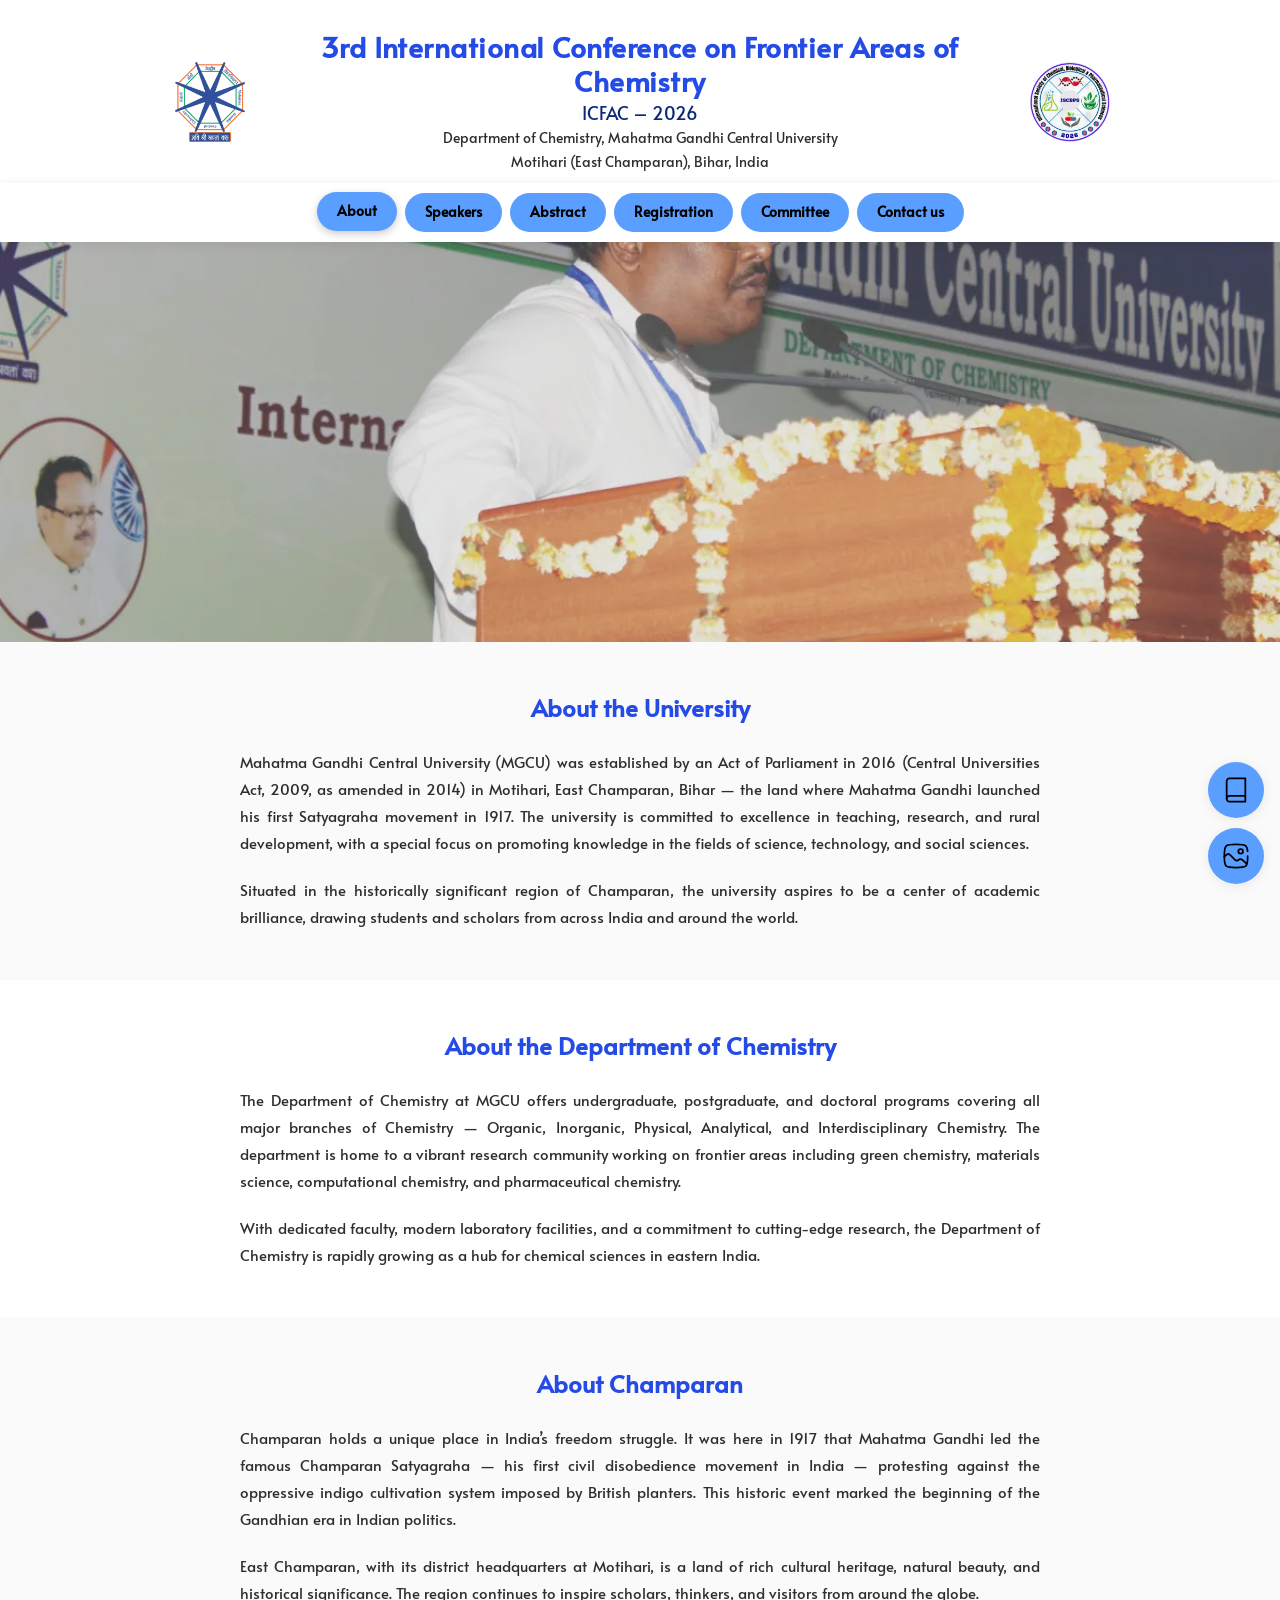
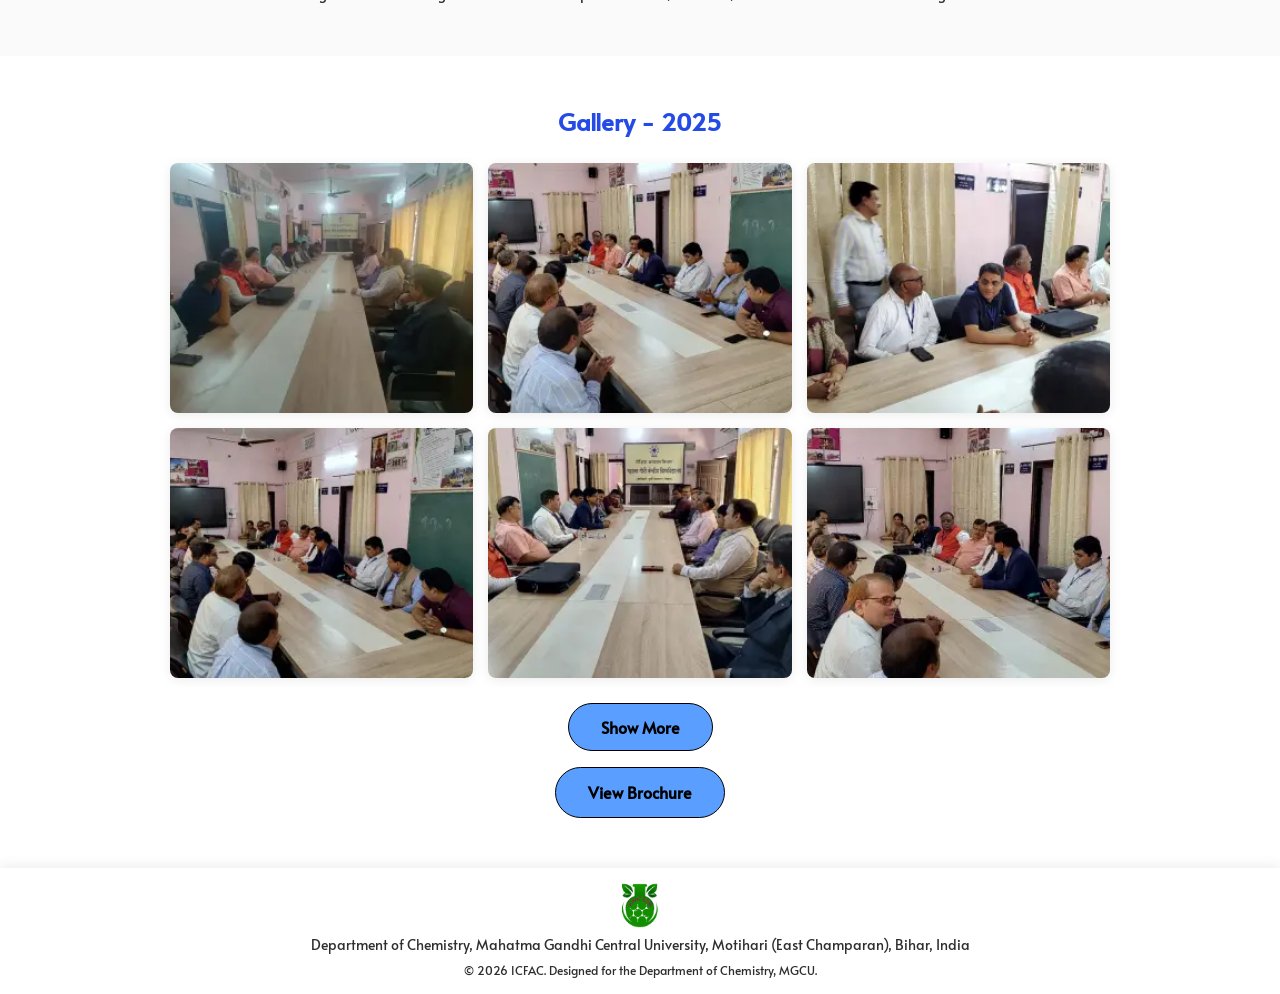
<file: index.html>
<!DOCTYPE html>
<html lang="en">

<head>
  <meta charset="UTF-8">
  <meta name="viewport" content="width=device-width, initial-scale=1.0">
  <meta name="description"
    content="ICFAC 2026 - 3rd International Conference on Frontier Areas of Chemistry at Mahatma Gandhi Central University, Motihari, Bihar, India.">
  <title>ICFAC 2026 | 3rd International Conference on Frontier Areas of Chemistry</title>

  <link rel="preconnect" href="https://fonts.googleapis.com">
  <link rel="preconnect" href="https://fonts.gstatic.com" crossorigin>
  <link rel="preload" as="image" href="assets/gallery_2025/thumb/gallery-11.webp">

  <style>
    @import url('https://fonts.googleapis.com/css2?family=Alata&display=swap');

    :root {
      --color-pink: #254be6;
      --color-blue: #254be6;
      --color-dark-purple: #1a3bb8;
      --color-navy: #0d2a7a;
      --color-yellow: #5a9fff;
      --color-yellow-btn: #5a9fff;
      --color-white: #FFFFFF;
      --color-black: #000000;
      --color-light-gray: #FAFAFA;
      --color-dark-text: #2F2E2E;
      --color-body-bg: #f5f8ff;
      --font-heading: 'Alata', sans-serif;
      --font-body: 'Alata', sans-serif;
      --font-ui: 'Alata', sans-serif;
      --max-width: 980px;
      --header-height: auto;
      --shadow: 0 2px 12px rgba(0, 0, 0, 0.08);
      --shadow-lg: 0 4px 24px rgba(0, 0, 0, 0.12);
      --radius: 8px;
      --radius-pill: 50px
    }

    *,
    *::before,
    *::after {
      margin: 0;
      padding: 0;
      box-sizing: border-box;
      -webkit-tap-highlight-color: transparent
    }

    html {
      scroll-behavior: smooth;
      font-size: 16px;
      scrollbar-width: none
    }

    html::-webkit-scrollbar {
      display: none
    }

    body {
      font-family: var(--font-body);
      color: var(--color-black);
      background-color: var(--color-body-bg);
      line-height: 1.6;
      -webkit-font-smoothing: antialiased
    }

    img {
      max-width: 100%;
      height: auto;
      display: block
    }

    a {
      text-decoration: none;
      color: inherit
    }

    ul,
    ol {
      list-style: none
    }

    h1,
    h2,
    h3,
    h4,
    h5,
    h6 {
      font-family: var(--font-heading);
      line-height: 1.3
    }

    .container {
      max-width: var(--max-width);
      margin: 0 auto;
      padding: 0 20px
    }

    .site-header {
      background: var(--color-white);
      text-align: center;
      padding: 20px 0 0;
      margin-bottom: 0
    }

    .header-top {
      display: flex;
      align-items: center;
      justify-content: center;
      gap: 20px;
      padding: 10px 20px;
      max-width: var(--max-width);
      margin: 0 auto
    }

    .header-logo {
      width: 80px;
      height: auto;
      object-fit: contain
    }

    .header-title {
      text-align: center;
      flex: 1
    }

    .header-title h1 {
      font-size: 28px;
      color: var(--color-pink);
      font-weight: 700;
      letter-spacing: 0.5px;
      line-height: 1.2
    }

    .header-title h2 {
      font-size: 18px;
      color: var(--color-navy);
      font-weight: 500;
      margin-top: 4px
    }

    .header-title p {
      font-size: 14px;
      color: var(--color-dark-text);
      margin-top: 2px
    }

    .site-nav {
      background: var(--color-white);
      padding: 10px 0;
      position: sticky;
      top: 0;
      z-index: 1000;
      box-shadow: var(--shadow);
      margin-bottom: 0
    }

    .nav-list {
      display: flex;
      justify-content: center;
      align-items: center;
      gap: 8px;
      flex-wrap: wrap;
      max-width: var(--max-width);
      margin: 0 auto;
      padding: 0 20px
    }

    .nav-list li a {
      display: inline-block;
      padding: 8px 20px;
      font-family: var(--font-ui);
      font-size: 14px;
      font-weight: 600;
      color: var(--color-black);
      background: var(--color-yellow-btn);
      border-radius: var(--radius-pill);
      transition: all 0.3s ease;
      white-space: nowrap
    }

    .nav-list li a:hover,
    .nav-list li a.active {
      background: var(--color-yellow);
      transform: translateY(-1px);
      box-shadow: 0 3px 8px rgba(0, 0, 0, 0.2)
    }

    .page-hero {
      position: relative;
      background: transparent;
      padding: 80px 20px;
      text-align: center;
      overflow: hidden;
      margin-top: 0;
      min-height: 400px
    }

    .page-hero::before,
    .page-hero::after {
      content: '';
      position: absolute;
      top: 0;
      left: 0;
      right: 0;
      bottom: 0;
      background-size: cover;
      background-position: center;
      background-repeat: no-repeat;
      opacity: 0;
      z-index: 0;
      transition: opacity 1.5s ease-in-out
    }

    .page-hero::before {
      background-image: var(--hero-bg, url('assets/gallery_2025/org/gallery-11.webp'));
      z-index: 1
    }

    .page-hero::after {
      background-image: var(--hero-bg-next, url('assets/gallery_2025/org/gallery-11.webp'));
      z-index: 2
    }

    .page-hero.show-before::before {
      opacity: 0.8;
      z-index: 2
    }

    .page-hero.show-after::after {
      opacity: 0.8;
      z-index: 2
    }

    .page-hero.show-before::after {
      opacity: 0;
      z-index: 1
    }

    .page-hero.show-after::before {
      opacity: 0;
      z-index: 1
    }

    .page-hero .container {
      position: relative;
      z-index: 10;
      background: rgba(255, 255, 255, 0.2);
      backdrop-filter: blur(15px);
      -webkit-backdrop-filter: blur(15px);
      border-radius: 16px;
      border: 1px solid rgba(255, 255, 255, 0.4);
      padding: 40px 30px;
      box-shadow: 0 8px 32px rgba(0, 0, 0, 0.15);
      max-width: 800px
    }

    .page-hero h2 {
      font-size: 36px;
      color: var(--color-pink);
      font-weight: 700;
      margin-bottom: 10px
    }

    .page-hero p {
      font-size: 16px;
      color: var(--color-navy);
      max-width: 700px;
      margin: 0 auto
    }
  </style>
  <link rel="preload" href="styles.min.css" as="style" onload="this.onload=null;this.rel='stylesheet'">
  <noscript>
    <link rel="stylesheet" href="styles.min.css">
  </noscript>
</head>

<body>

  <!-- Header -->
  <header class="site-header">
    <div class="header-top">
      <img src="assets/images/logo_university.webp" alt="MGCU Logo" class="header-logo" width="300" height="300">
      <div class="header-title">
        <h1>3rd International Conference on Frontier Areas of Chemistry</h1>
        <h2>ICFAC &ndash; 2026</h2>
        <p>Department of Chemistry, Mahatma Gandhi Central University</p>
        <p>Motihari (East Champaran), Bihar, India</p>
      </div>
      <img src="assets/images/logo_congress.webp" alt="Congress Logo" class="header-logo" width="300" height="300">
    </div>
  </header>

  <!-- Navigation -->
  <nav class="site-nav" aria-label="Main Navigation">
    <button class="menu-toggle" aria-label="Toggle navigation" aria-expanded="false">
      <span></span><span></span><span></span>
    </button>
    <ul class="nav-list">
      <li><a href="index.html" class="active">About</a></li>
      <li><a href="speakers.html">Speakers</a></li>
      <li><a href="abstract.html">Abstract</a></li>
      <li><a href="registration.html">Registration</a></li>
      <li><a href="committee.html">Committee</a></li>
      <li><a href="contact.html">Contact us</a></li>
    </ul>
  </nav>

  <!-- Hero -->
  <section class="page-hero"></section>

  <!-- About the University -->
  <section class="content-section">
    <div class="container">
      <h3 class="section-subtitle">About the University</h3>
      <p class="section-text">
        Mahatma Gandhi Central University (MGCU) was established by an Act of Parliament in 2016 (Central Universities
        Act, 2009, as amended in 2014) in Motihari, East Champaran, Bihar &mdash; the land where Mahatma Gandhi launched
        his first Satyagraha movement in 1917. The university is committed to excellence in teaching, research, and
        rural development, with a special focus on promoting knowledge in the fields of science, technology, and social
        sciences.
      </p>
      <p class="section-text">
        Situated in the historically significant region of Champaran, the university aspires to be a center of academic
        brilliance, drawing students and scholars from across India and around the world.
      </p>
    </div>
  </section>

  <!-- About the Department -->
  <section class="content-section">
    <div class="container">
      <h3 class="section-subtitle">About the Department of Chemistry</h3>
      <p class="section-text">
        The Department of Chemistry at MGCU offers undergraduate, postgraduate, and doctoral programs covering all major
        branches of Chemistry &mdash; Organic, Inorganic, Physical, Analytical, and Interdisciplinary Chemistry. The
        department is home to a vibrant research community working on frontier areas including green chemistry,
        materials science, computational chemistry, and pharmaceutical chemistry.
      </p>
      <p class="section-text">
        With dedicated faculty, modern laboratory facilities, and a commitment to cutting-edge research, the Department
        of Chemistry is rapidly growing as a hub for chemical sciences in eastern India.
      </p>
    </div>
  </section>

  <!-- About Champaran -->
  <section class="content-section">
    <div class="container">
      <h3 class="section-subtitle">About Champaran</h3>
      <p class="section-text">
        Champaran holds a unique place in India&rsquo;s freedom struggle. It was here in 1917 that Mahatma Gandhi led
        the famous Champaran Satyagraha &mdash; his first civil disobedience movement in India &mdash; protesting
        against the oppressive indigo cultivation system imposed by British planters. This historic event marked the
        beginning of the Gandhian era in Indian politics.
      </p>
      <p class="section-text">
        East Champaran, with its district headquarters at Motihari, is a land of rich cultural heritage, natural beauty,
        and historical significance. The region continues to inspire scholars, thinkers, and visitors from around the
        globe.
      </p>
    </div>
  </section>

  <!-- Gallery -->
  <section class="content-section" id="gallery">
    <div class="container">
      <h3 class="section-subtitle">Gallery - <span id="galleryYear">2025</span></h3>
      <div class="gallery-grid" id="galleryGrid"></div>
      <div class="btn-center">
        <button id="galleryToggle" class="btn btn-secondary">Show More</button>
      </div>
      <div class="btn-center" style="margin-top: 16px;">
        <a href="assets/Brochure_2026.pdf" data-config-link="brochureUrl" class="btn btn-secondary" target="_blank">View
          Brochure</a>
      </div>
    </div>
  </section>

  <!-- Footer -->
  <footer class="site-footer">
    <img src="assets/images/footer_logo.webp" alt="ICFAC Logo" class="footer-logo" width="500" height="500">
    <div class="footer-address">
      Department of Chemistry, Mahatma Gandhi Central University, Motihari (East Champaran), Bihar, India
    </div>
    <div class="footer-credit">
      &copy; 2026 ICFAC. Designed for the Department of Chemistry, MGCU.
    </div>
  </footer>
  <script src="main.js"></script>
</body>

</html>
</file>
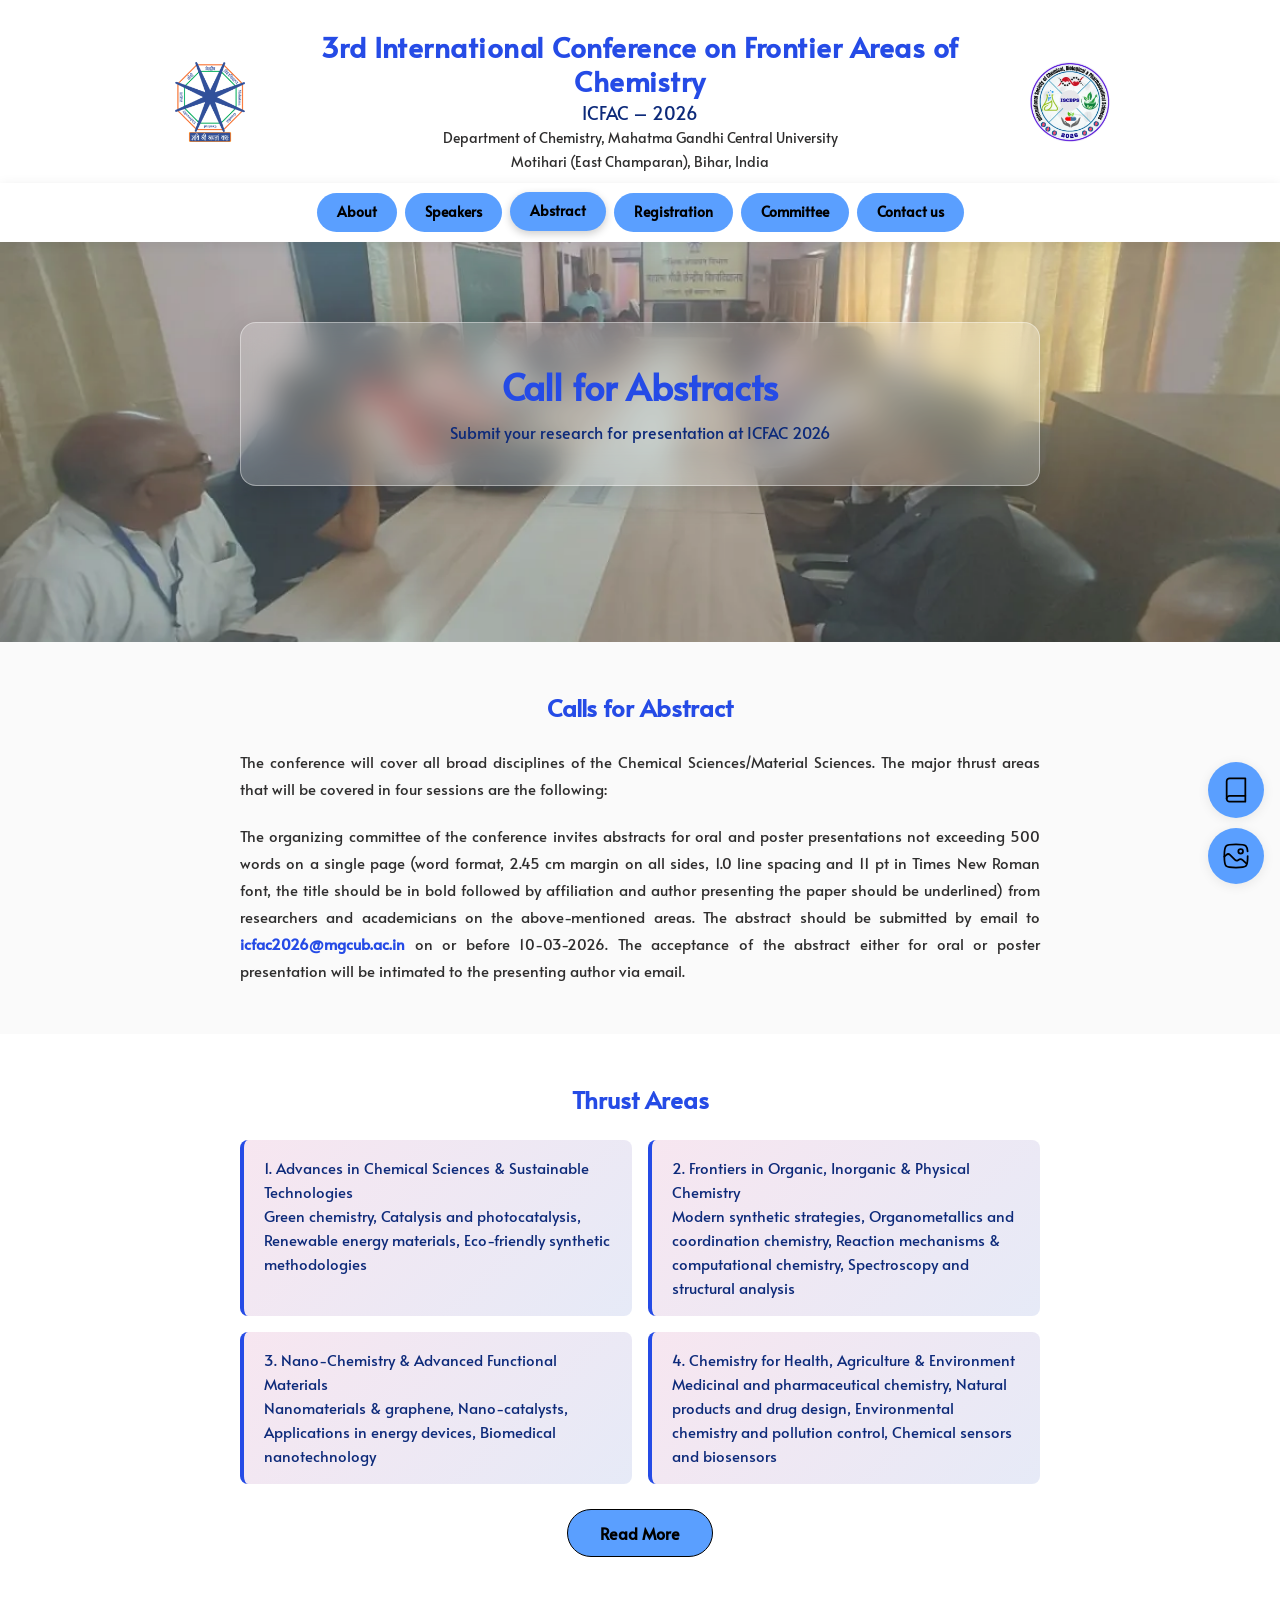
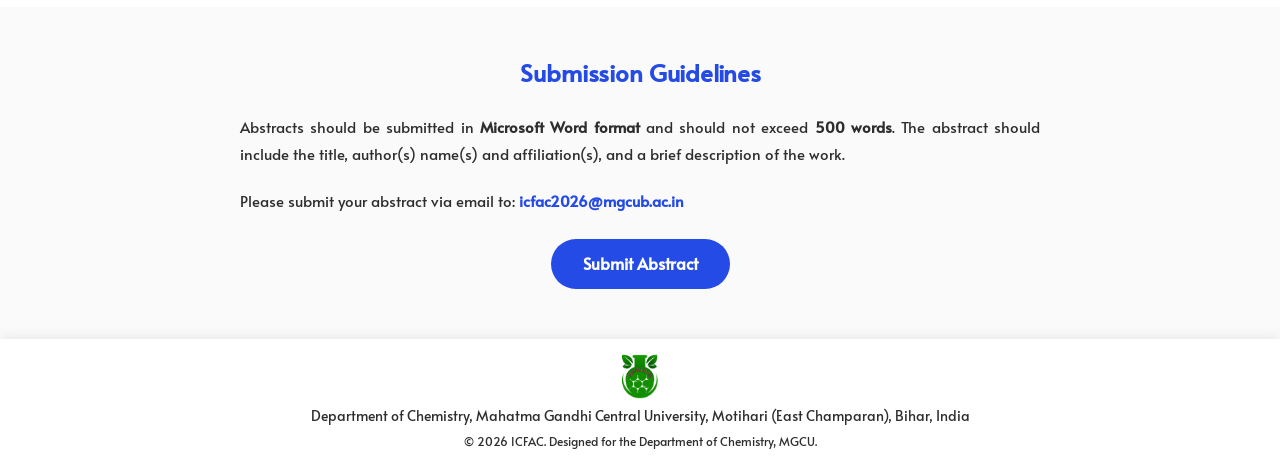
<file: abstract.html>
<!DOCTYPE html>
<html lang="en">

<head>
    <meta charset="UTF-8">
    <meta name="viewport" content="width=device-width, initial-scale=1.0">
    <meta name="description"
        content="Call for Abstracts - ICFAC 2026. Submit your abstract for the 3rd International Conference on Frontier Areas of Chemistry.">
    <title>Abstract | ICFAC 2026</title>
    <link rel="stylesheet" href="styles.css">
</head>

<body>

    <!-- Header -->
    <header class="site-header">
        <div class="header-top">
            <img src="assets/images/logo_university.webp" alt="MGCU Logo" class="header-logo" width="300" height="300">
            <div class="header-title">
                <h1>3rd International Conference on Frontier Areas of Chemistry</h1>
                <h2>ICFAC &ndash; 2026</h2>
                <p>Department of Chemistry, Mahatma Gandhi Central University</p>
                <p>Motihari (East Champaran), Bihar, India</p>
            </div>
            <img src="assets/images/logo_congress.webp" alt="Congress Logo" class="header-logo" width="300" height="300">
        </div>
    </header>

<nav class="site-nav" aria-label="Main Navigation">
            <button class="menu-toggle" aria-label="Toggle navigation" aria-expanded="false">
                <span></span><span></span><span></span>
            </button>
            <ul class="nav-list">
                <li><a href="index.html">About</a></li>
                <li><a href="speakers.html">Speakers</a></li>
                <li><a href="abstract.html" class="active">Abstract</a></li>
                <li><a href="registration.html">Registration</a></li>
                <li><a href="committee.html">Committee</a></li>
                <li><a href="contact.html">Contact us</a></li>
            </ul>
        </nav>

    <!-- Hero -->
    <section class="page-hero">
        <div class="container">
            <h2>Call for Abstracts</h2>
            <p>Submit your research for presentation at ICFAC 2026</p>
        </div>
    </section>

    <!-- Abstract Details -->
    <section class="content-section">
        <div class="container">
            <h3 class="section-subtitle">Calls for Abstract</h3>
            <p class="section-text">
                The conference will cover all broad disciplines of the Chemical Sciences/Material Sciences. The major thrust areas that will be covered in four sessions are the following:
            </p>
            <p class="section-text">
                The organizing committee of the conference invites abstracts for oral and poster presentations not exceeding 500 words on a single page (word format, 2.45 cm margin on all sides, 1.0 line spacing and 11 pt in Times New Roman font, the title should be in bold followed by affiliation and author presenting the paper should be underlined) from researchers and academicians on the above-mentioned areas. The abstract should be submitted by email to <a href="mailto:icfac2026@mgcub.ac.in" style="color: var(--color-blue); font-weight: 600;">icfac2026@mgcub.ac.in</a> on or before 10-03-2026. The acceptance of the abstract either for oral or poster presentation will be intimated to the presenting author via email.
            </p>
        </div>
    </section>

    <!-- Thrust Areas -->
    <section class="content-section">
        <div class="container">
            <h3 class="section-subtitle">Thrust Areas</h3>
            <div class="theme-grid" id="thrustGrid">
                <div class="theme-card">1. Advances in Chemical Sciences &amp; Sustainable Technologies<br>Green chemistry, Catalysis and photocatalysis, Renewable energy materials, Eco-friendly synthetic methodologies</div>
                <div class="theme-card">2. Frontiers in Organic, Inorganic &amp; Physical Chemistry<br>Modern synthetic strategies, Organometallics and coordination chemistry, Reaction mechanisms &amp; computational chemistry, Spectroscopy and structural analysis</div>
                <div class="theme-card">3. Nano-Chemistry &amp; Advanced Functional Materials<br>Nanomaterials &amp; graphene, Nano-catalysts, Applications in energy devices, Biomedical nanotechnology</div>
                <div class="theme-card">4. Chemistry for Health, Agriculture &amp; Environment<br>Medicinal and pharmaceutical chemistry, Natural products and drug design, Environmental chemistry and pollution control, Chemical sensors and biosensors</div>
                <div class="theme-card">5. Computational Chemistry, AI &amp; Molecular Modeling<br>DFT, MD simulations, AI/ML in chemical research, Quantum chemistry, Chemoinformatics &amp; predictive modeling</div>
                <div class="theme-card">6. New Horizons in Chemical Biology &amp; Biotechnology<br>Biochemical pathways, Enzyme engineering, Biomaterials &amp; medical devices, Chemical biology tools</div>
                <div class="theme-card">7. Interdisciplinary Trends in Chemical Research<br>Material chemistry for electronics, Polymers, ceramics, and composites, Industrial chemistry and process innovation, Energy storage and conversion</div>
                <div class="theme-card">8. Chemistry for a Sustainable Future<br>Water purification &amp; treatment, Waste-to-wealth innovations, Circular chemistry, Low-carbon chemical processes</div>
                <div class="theme-card">9. Chemistry of Energy Storage &amp; Conversion<br>Battery chemistry, Supercapacitors, Hydrogen storage, Fuel cell materials</div>
                <div class="theme-card">10. Frontier Technologies in Analytical &amp; Instrumental Chemistry<br>Advanced chromatographic techniques, Mass spectrometry innovations, Electroanalytical methods, Spectral imaging technologies</div>
                <div class="theme-card">11. Chemical Innovations for Climate Action<br>CO₂ capture &amp; utilization, Atmospheric chemistry, Climate-resilient materials, Renewable chemical feedstocks</div>
                <div class="theme-card">12. Supramolecular &amp; Molecular Self-Assembly Chemistry<br>Host-guest systems, Molecular machines, Self-assembled nanostructures, Crystal engineering</div>
                <div class="theme-card">13. Polymer Science, Smart Materials &amp; Soft Matter<br>Responsive polymers, Biodegradable plastics, Hydrogels &amp; elastomers, Polymer nanocomposites</div>
                <div class="theme-card">14. Industrial &amp; Process Chemistry<br>Scale-up technologies, Process optimization &amp; intensification, Sustainable industrial processes, Industrial catalysis</div>
                <div class="theme-card">15. Environmental, Water &amp; Soil Chemistry<br>Water analysis technologies, Soil remediation chemistry, Microplastics &amp; emerging pollutants, Environmental monitoring sensors</div>
                <div class="theme-card">16. Food Chemistry &amp; Nutraceuticals<br>Food safety &amp; quality analysis, Functional foods, Chemical additives &amp; preservatives, Bioactive molecules in food</div>
                <div class="theme-card">17. Healthcare and Traditional Medicine<br>Modern healthcare, lifestyle diseases, AMR, Traditional &amp; integrative medicine, Innovations in public health and digital healthcare, Personalised medicine and immunomodulatory impacts</div>
                <div class="theme-card">18. Advances in Biotechnology &amp; Life Sciences<br>Cutting-edge biotechnological tools, Emerging biomolecular technologies, Innovations in molecular biology</div>
                <div class="theme-card">19. Genetic Engineering &amp; Synthetic Biology<br>DNA/RNA technologies, Synthetic gene circuits, Metabolic engineering, Artificial life systems</div>
                <div class="theme-card">20. Chemical Tools for Understanding Biological Systems<br>Small-molecule probes, Bio-orthogonal chemistry, Chemical genetics, Imaging agents and fluorescent probes</div>
                <div class="theme-card">21. Drug Discovery, Design &amp; Development<br>Target-based drug design, Natural product-inspired therapeutics, Fragment-based drug discovery, Structure-guided medicinal chemistry</div>
                <div class="theme-card">22. Chemical Biology of Disease Pathways<br>Cancer biology &amp; precision medicine, Neurodegenerative diseases, Infectious diseases &amp; antimicrobial targets, Metabolic and inflammatory disorders</div>
                <div class="theme-card">23. Nanobiotechnology &amp; Bio-sensing<br>Chemical sensors for diagnostics, Nano-bioconjugation, Single-molecule detection, Nanomedicine</div>
                <div class="theme-card">24. Chemical Biology of Signaling &amp; Cellular Communication<br>GPCRs and signaling networks, Redox biology, Chemical modulators of cellular communication</div>
                <div class="theme-card">25. Ayurveda, Yoga &amp; Traditional Health Sciences<br>Ayurvedic medicine &amp; evidence-based validation, Yoga as therapy: modern applications, Siddha, Unani &amp; folk healing traditions</div>
            </div>
            <div class="btn-center">
                <button id="thrustToggle" class="btn btn-secondary">Read More</button>
            </div>
        </div>
    </section>

    <!-- Submission Guidelines -->
    <section class="content-section">
        <div class="container">
            <h3 class="section-subtitle">Submission Guidelines</h3>
            <p class="section-text">
                Abstracts should be submitted in <strong>Microsoft Word format</strong> and should not exceed
                <strong>500 words</strong>.
                The abstract should include the title, author(s) name(s) and affiliation(s), and a brief description of
                the work.
            </p>
            <p class="section-text">
                Please submit your abstract via email to: <a href="mailto:icfac2026@mgcub.ac.in"
                    style="color: var(--color-blue); font-weight: 600;">icfac2026@mgcub.ac.in</a>
            </p>
            <div class="btn-center">
                <a href="mailto:icfac2026@mgcub.ac.in" class="btn btn-primary">Submit Abstract</a>
            </div>
        </div>
    </section>

    <!-- Footer -->
    <footer class="site-footer">
        <img src="assets/images/footer_logo.webp" alt="ICFAC Logo" class="footer-logo" width="500" height="500">
        <div class="footer-address">
                Department of Chemistry, Mahatma Gandhi Central University, Motihari (East Champaran), Bihar, India
        </div>
        <div class="footer-credit">
            &copy; 2026 ICFAC. Designed for the Department of Chemistry, MGCU.
        </div>
    </footer>
  <script src="main.js"></script>
</body>

</html>
</file>
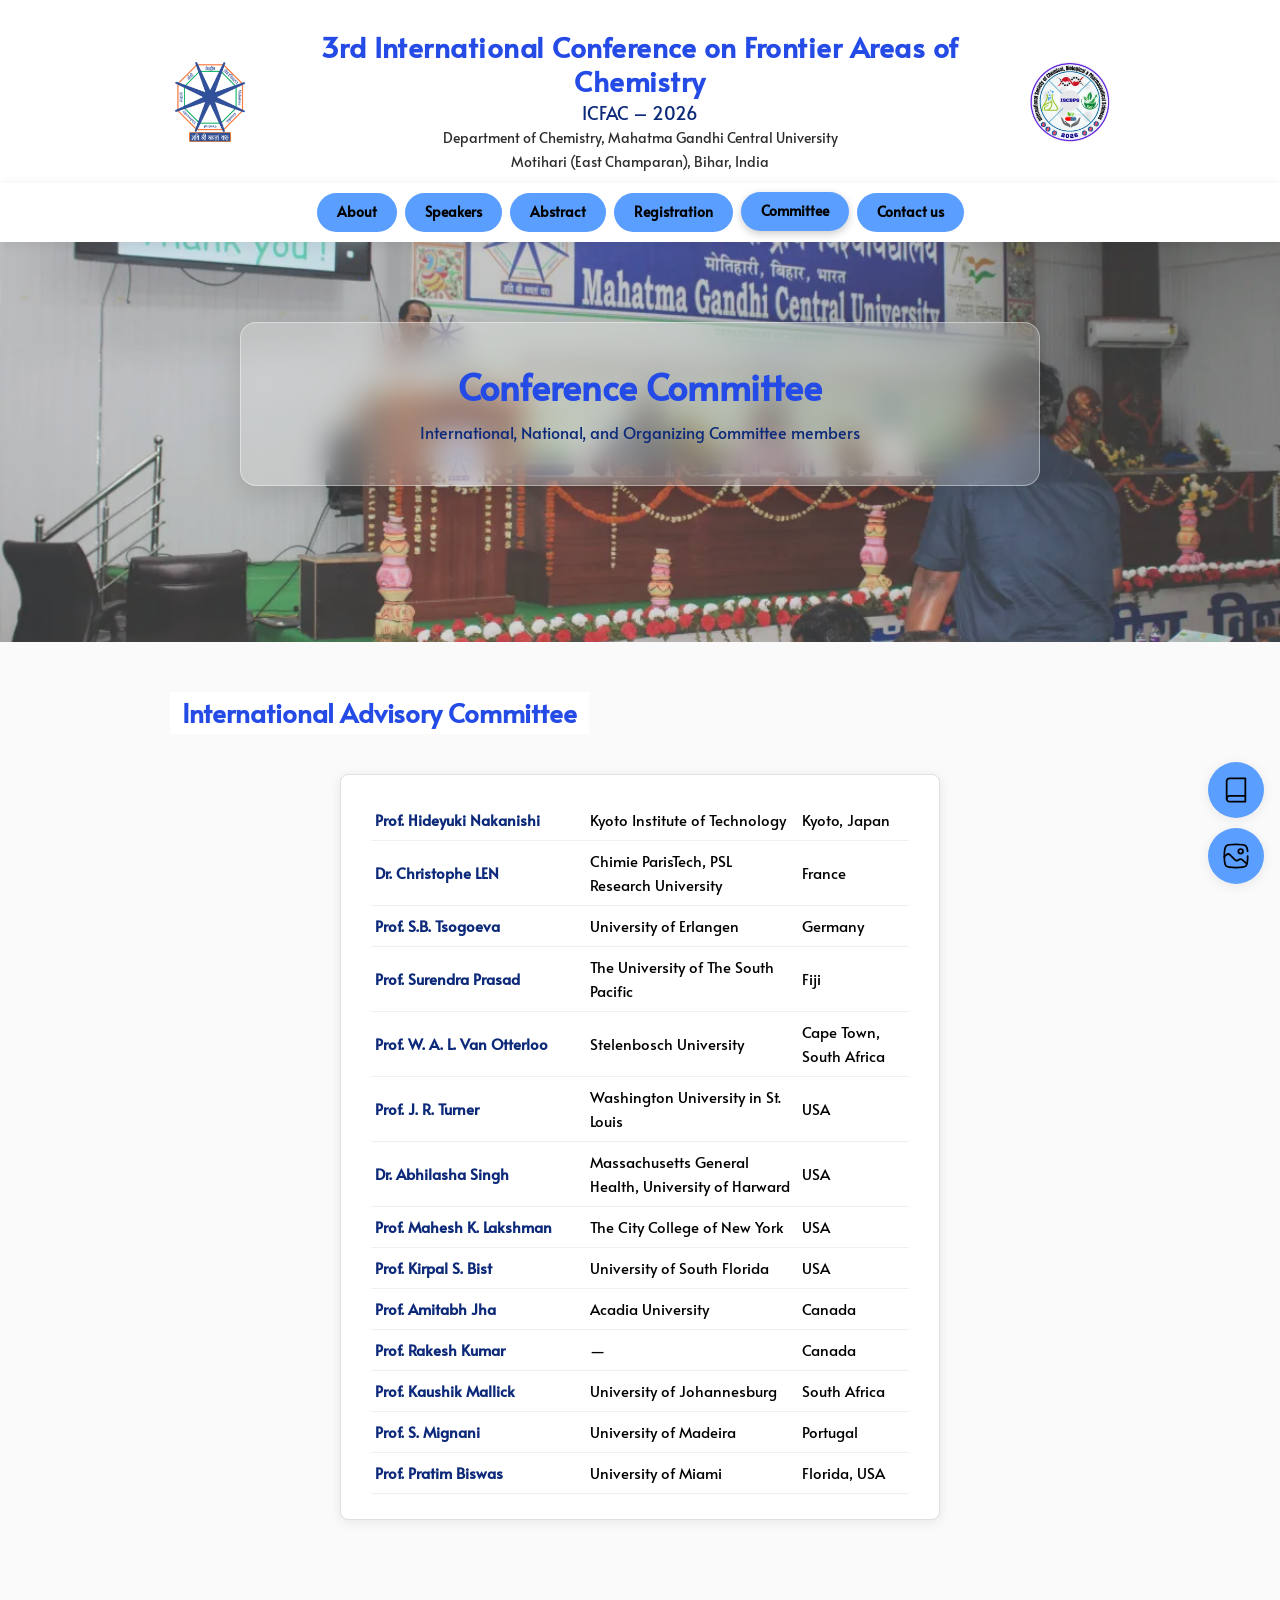
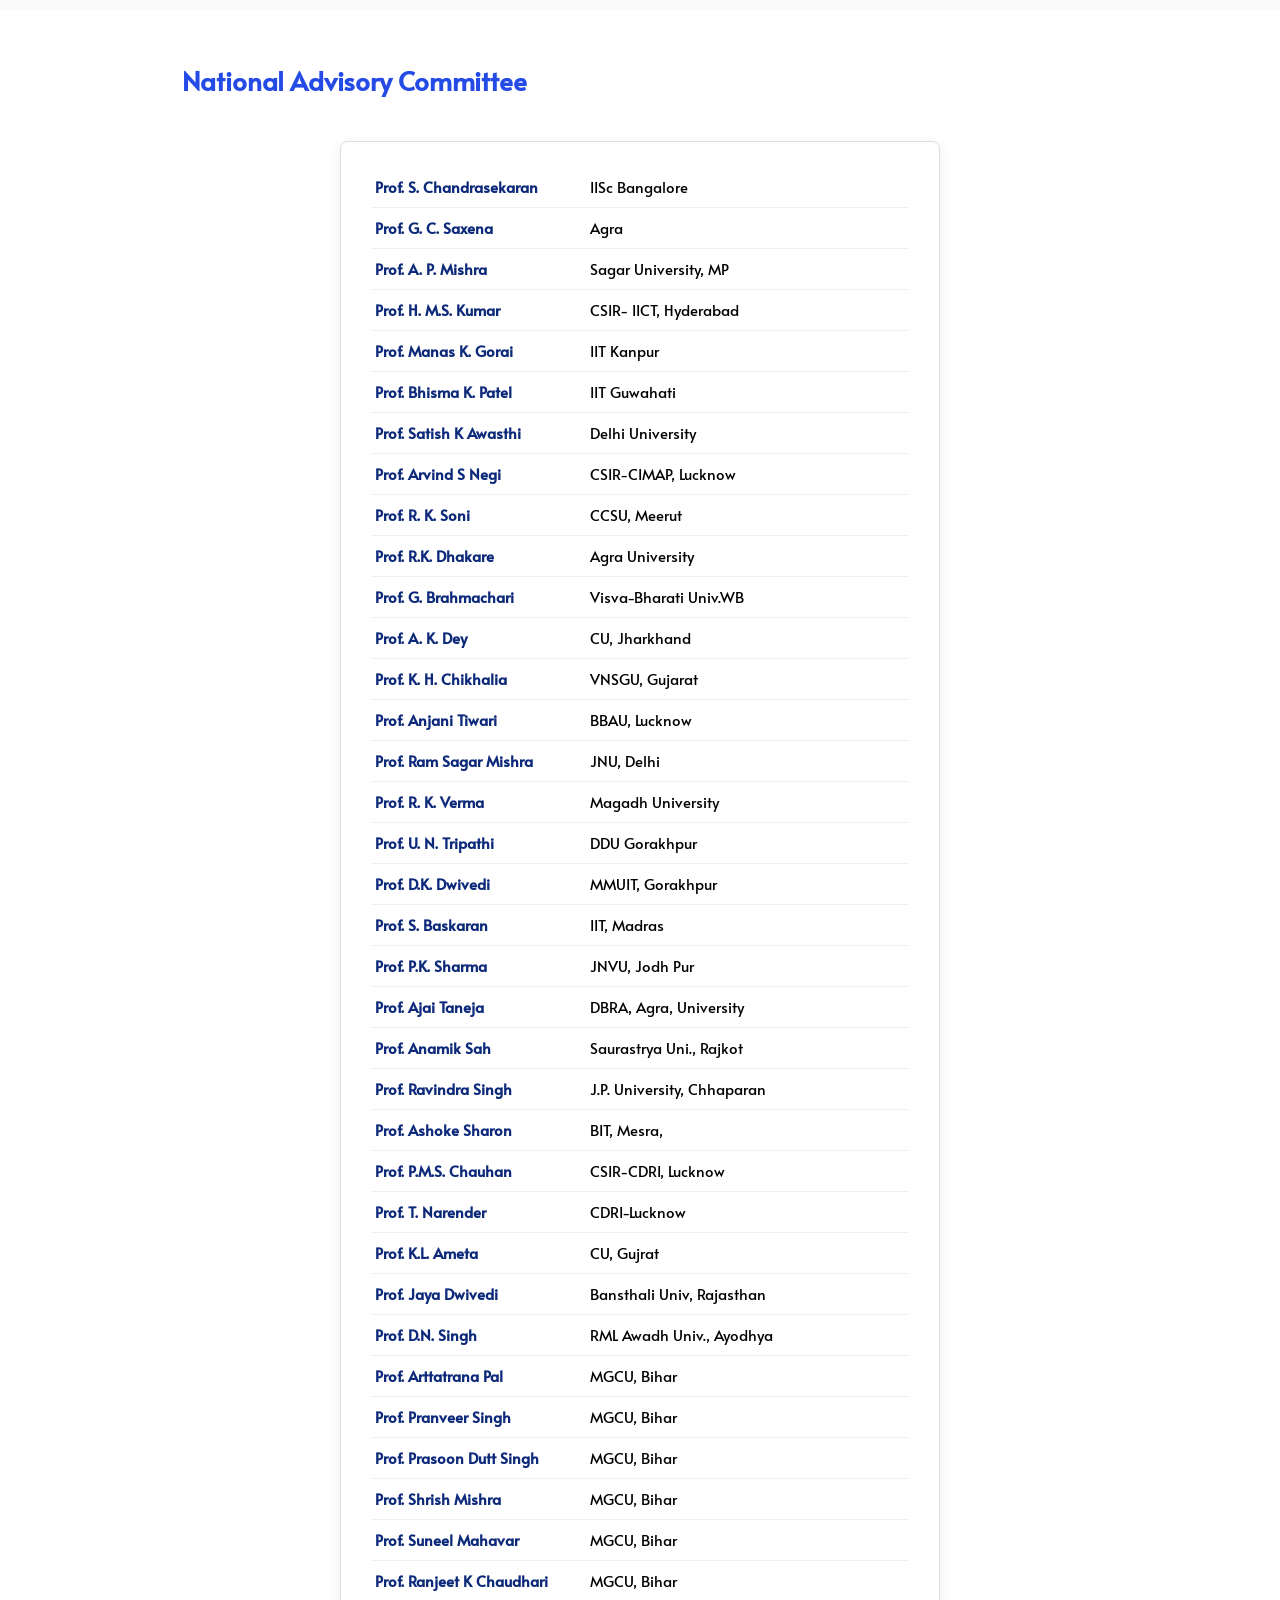
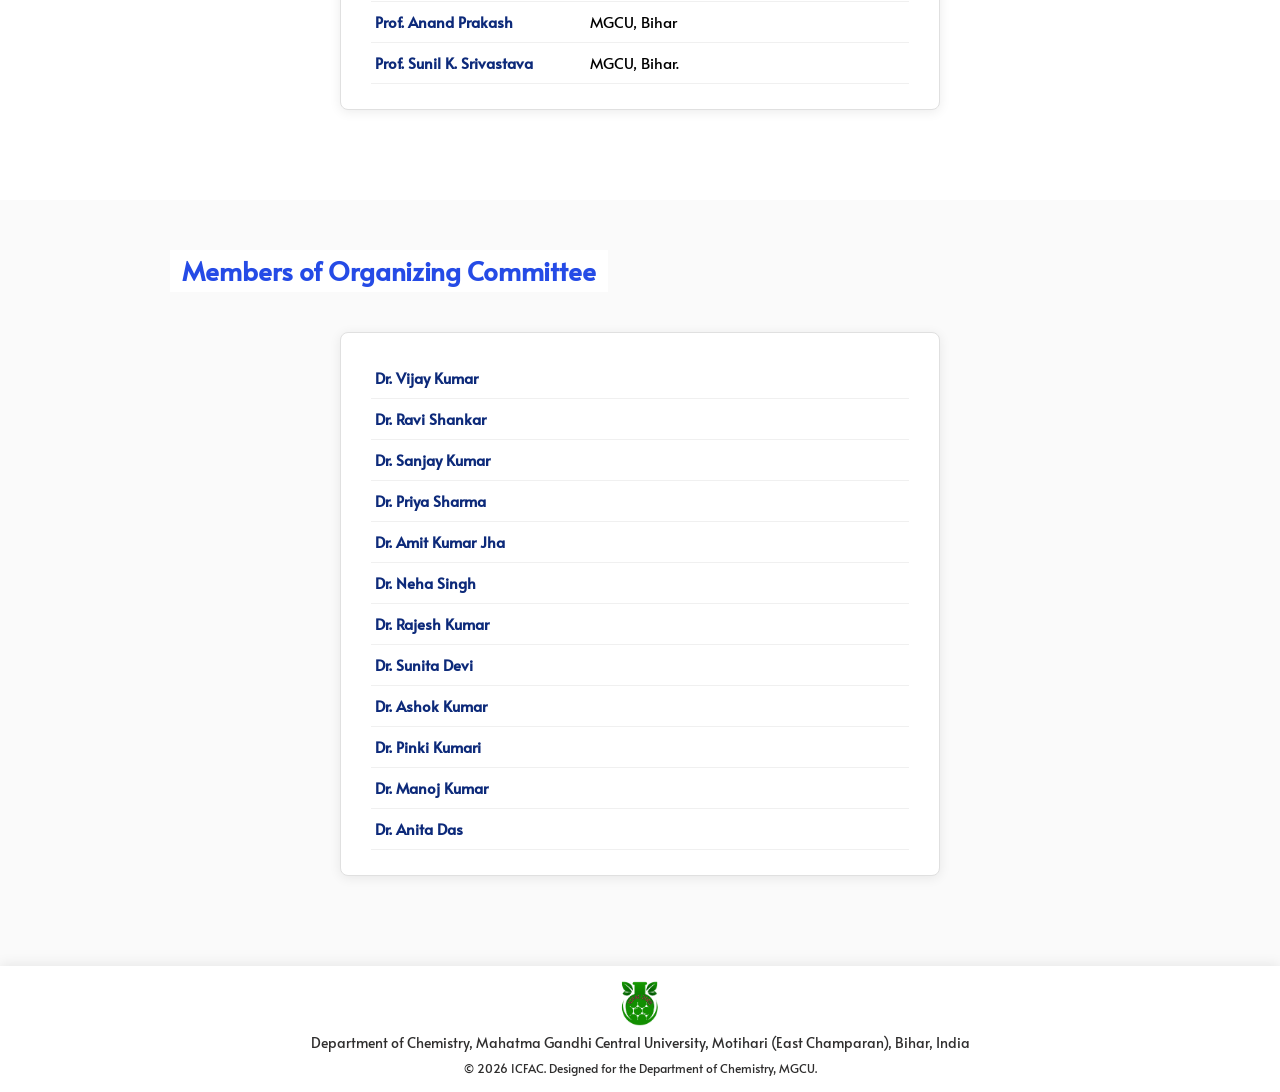
<file: committee.html>
<!DOCTYPE html>
<html lang="en">

<head>
    <meta charset="UTF-8">
    <meta name="viewport" content="width=device-width, initial-scale=1.0">
    <meta name="description"
        content="Organizing Committee for ICFAC 2026 - 3rd International Conference on Frontier Areas of Chemistry.">
    <title>Committee | ICFAC 2026</title>
    <link rel="stylesheet" href="styles.css">
</head>

<body>

    <!-- Header -->
    <header class="site-header">
        <div class="header-top">
            <img src="assets/images/logo_university.webp" alt="MGCU Logo" class="header-logo" width="300" height="300">
            <div class="header-title">
                <h1>3rd International Conference on Frontier Areas of Chemistry</h1>
                <h2>ICFAC &ndash; 2026</h2>
                <p>Department of Chemistry, Mahatma Gandhi Central University</p>
                <p>Motihari (East Champaran), Bihar, India</p>
            </div>
            <img src="assets/images/logo_congress.webp" alt="Congress Logo" class="header-logo" width="300" height="300">
        </div>
    </header>

<nav class="site-nav" aria-label="Main Navigation">
            <button class="menu-toggle" aria-label="Toggle navigation" aria-expanded="false">
                <span></span><span></span><span></span>
            </button>
            <ul class="nav-list">
                <li><a href="index.html">About</a></li>
                <li><a href="speakers.html">Speakers</a></li>
                <li><a href="abstract.html">Abstract</a></li>
                <li><a href="registration.html">Registration</a></li>
                <li><a href="committee.html" class="active">Committee</a></li>
                <li><a href="contact.html">Contact us</a></li>
            </ul>
        </nav>

    <!-- Hero -->
    <section class="page-hero">
        <div class="container">
            <h2>Conference Committee</h2>
            <p>International, National, and Organizing Committee members</p>
        </div>
    </section>

    <!-- International Advisory Committee -->
    <section class="content-section">
        <div class="container committee-section">
            <h3 class="committee-title">International Advisory Committee</h3>
            <div class="bank-details">
                <table id="internationalCommitteeTable"></table>
            </div>
        </div>
    </section>

    <!-- National Advisory Committee -->
    <section class="content-section">
        <div class="container committee-section">
            <h3 class="committee-title">National Advisory Committee</h3>
            <div class="bank-details">
                <table id="nationalCommitteeTable"></table>
            </div>
        </div>
    </section>

    <!-- Organizing Committee -->
    <section class="content-section">
        <div class="container committee-section">
            <h3 class="committee-title">Members of Organizing Committee</h3>
            <div class="bank-details">
                <table id="organizingCommitteeTable"></table>
            </div>
        </div>
    </section>

    <!-- Footer -->
    <footer class="site-footer">
        <img src="assets/images/footer_logo.webp" alt="ICFAC Logo" class="footer-logo" width="500" height="500">
        <div class="footer-address">
            Department of Chemistry, Mahatma Gandhi Central University, Motihari (East Champaran), Bihar, India
        </div>
        <div class="footer-credit">
            &copy; 2026 ICFAC. Designed for the Department of Chemistry, MGCU.
        </div>
    </footer>
  <script src="main.js"></script>
</body>

</html>
</file>
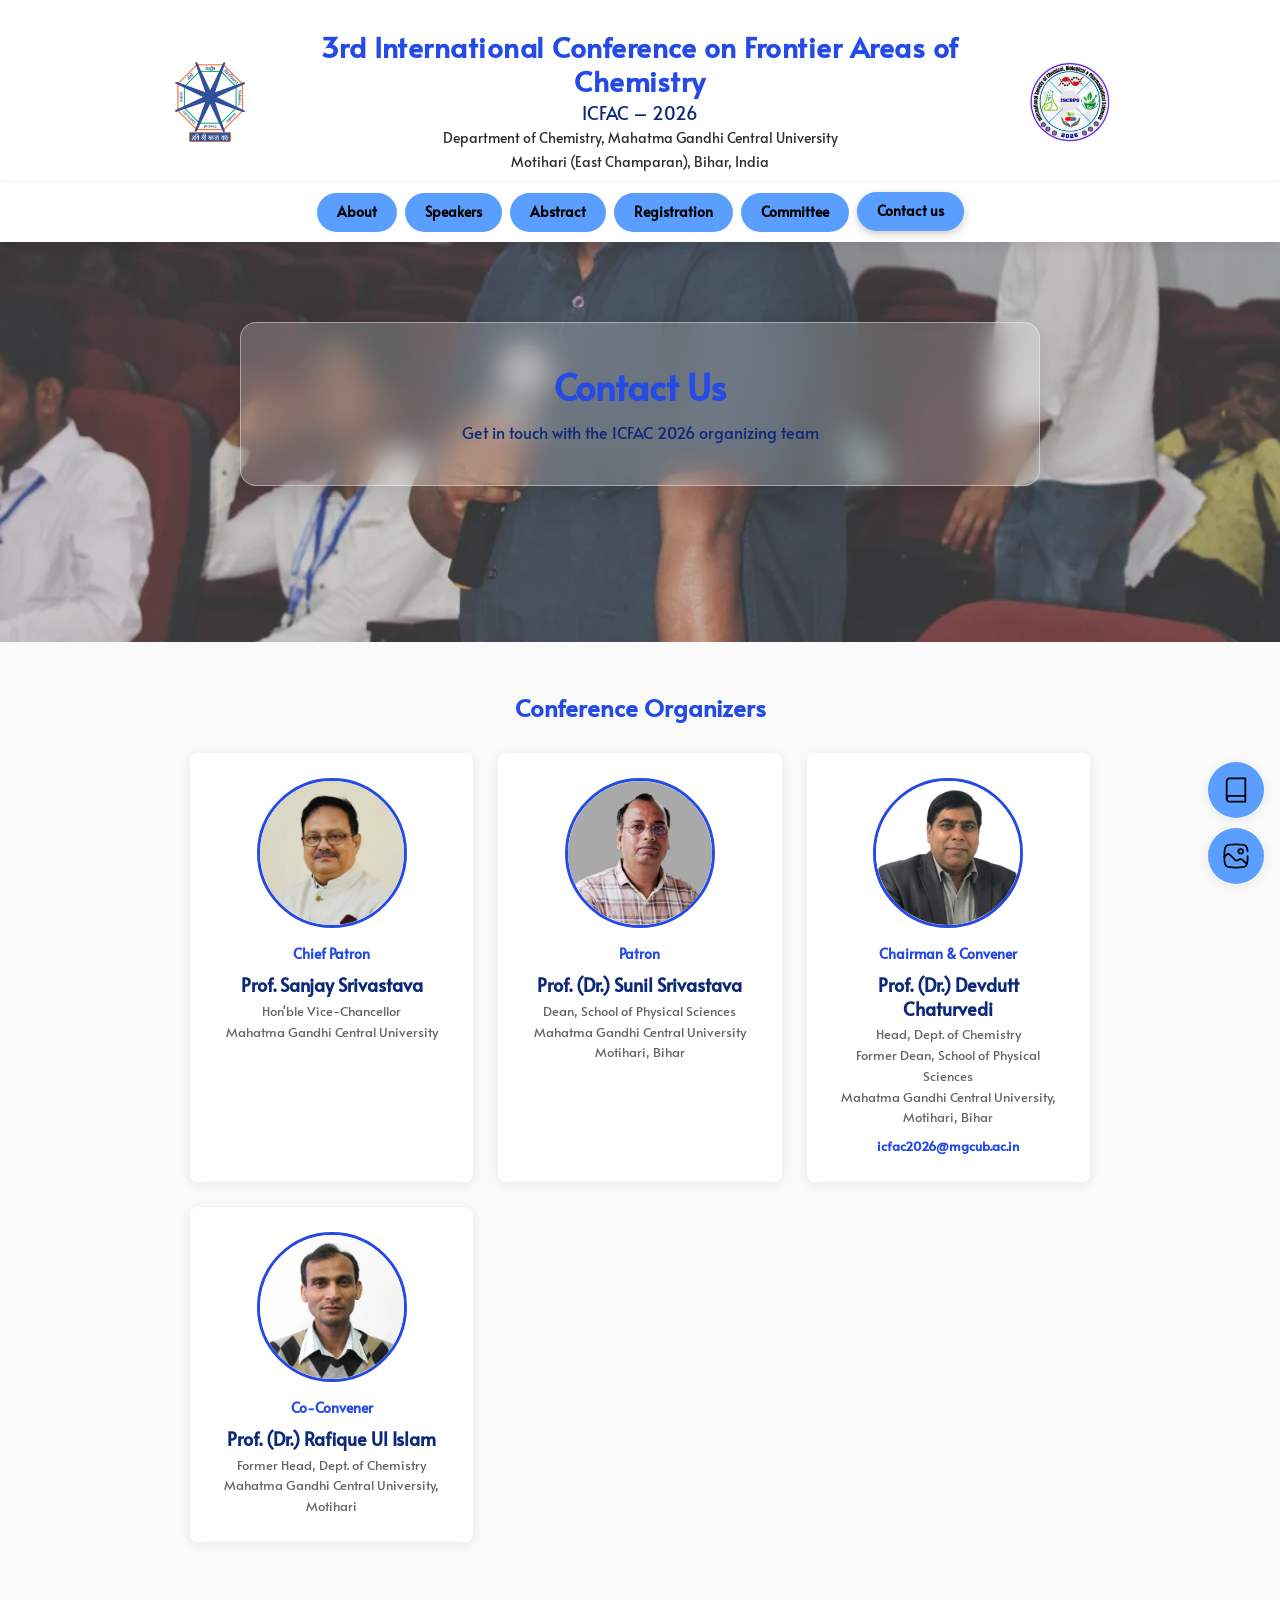
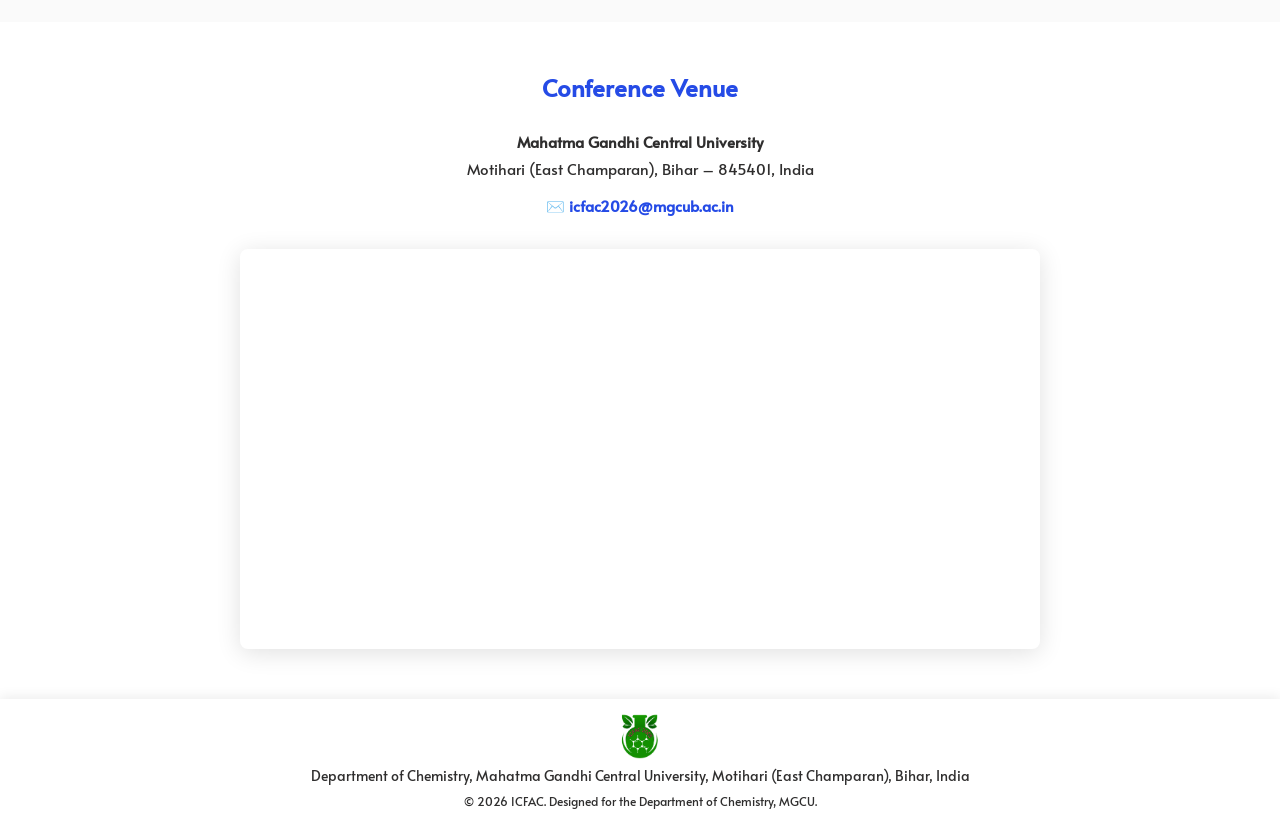
<file: contact.html>
<!DOCTYPE html>
<html lang="en">

<head>
    <meta charset="UTF-8">
    <meta name="viewport" content="width=device-width, initial-scale=1.0">
    <meta name="description"
        content="Contact ICFAC 2026 - 3rd International Conference on Frontier Areas of Chemistry at Mahatma Gandhi Central University.">
    <title>Contact Us | ICFAC 2026</title>
    <link rel="stylesheet" href="styles.css">
</head>

<body>

    <!-- Header -->
    <header class="site-header">
        <div class="header-top">
            <img src="assets/images/logo_university.webp" alt="MGCU Logo" class="header-logo" width="300" height="300">
            <div class="header-title">
                <h1>3rd International Conference on Frontier Areas of Chemistry</h1>
                <h2>ICFAC &ndash; 2026</h2>
                <p>Department of Chemistry, Mahatma Gandhi Central University</p>
                <p>Motihari (East Champaran), Bihar, India</p>
            </div>
            <img src="assets/images/logo_congress.webp" alt="Congress Logo" class="header-logo" width="300" height="300">
        </div>
    </header>

    <nav class="site-nav" aria-label="Main Navigation">
        <button class="menu-toggle" aria-label="Toggle navigation" aria-expanded="false">
            <span></span><span></span><span></span>
        </button>
        <ul class="nav-list">
            <li><a href="index.html">About</a></li>
            <li><a href="speakers.html">Speakers</a></li>
            <li><a href="abstract.html">Abstract</a></li>
            <li><a href="registration.html">Registration</a></li>
            <li><a href="committee.html">Committee</a></li>
            <li><a href="contact.html" class="active">Contact us</a></li>
        </ul>
    </nav>

    <!-- Hero -->
    <section class="page-hero">
        <div class="container">
            <h2>Contact Us</h2>
            <p>Get in touch with the ICFAC 2026 organizing team</p>
        </div>
    </section>

    <!-- Contact Cards -->
    <section class="content-section">
        <div class="container">
            <h3 class="section-subtitle">Conference Organizers</h3>
            <div class="contact-grid"></div>
        </div>
    </section>

    <!-- Map / Address -->
    <section class="content-section">
        <div class="container" style="text-align: center;">
            <h3 class="section-subtitle">Conference Venue</h3>
            <p class="section-text" style="text-align: center;">
                <strong id="venueName">Mahatma Gandhi Central University</strong><br>
                <span id="venueAddress">Motihari (East Champaran), Bihar &ndash; 845401, India</span>
            </p>
            <p class="section-text" style="text-align: center; margin-top: 10px;">
                ✉️ <a id="venueEmail" href="mailto:icfac2026@mgcub.ac.in"
                    style="color: var(--color-blue); font-weight: 600;">icfac2026@mgcub.ac.in</a>
            </p>
            <div class="map-preview">
                <iframe id="venueMap" src="https://www.google.com/maps/embed?pb=!1m18!1m12!1m3!1d3619.8234567890123!2d84.90577!3d26.64703!2m3!1f0!2f0!3f0!3m2!1i1024!2i768!4f13.1!3m3!1m2!1s0x39ed5a5a5a5a5a5d%3A0x5a5a5a5a5a5a5a5a!2sMahatma%20Gandhi%20Central%20University!5e0!3m2!1sen!2sin!4v1234567890" width="100%" height="400" style="border:0; border-radius: 8px;" allowfullscreen="" loading="lazy" referrerpolicy="no-referrer-when-downgrade"></iframe>
            </div>
        </div>
    </section>

    <!-- Footer -->
    <footer class="site-footer">
        <img src="assets/images/footer_logo.webp" alt="ICFAC Logo" class="footer-logo" width="500" height="500">
        <div class="footer-address">
            Department of Chemistry, Mahatma Gandhi Central University, Motihari (East Champaran), Bihar, India
        </div>
        <div class="footer-credit">
            &copy; 2026 ICFAC. Designed for the Department of Chemistry, MGCU.
        </div>
    </footer>
  <script src="main.js"></script>
</body>

</html>
</file>
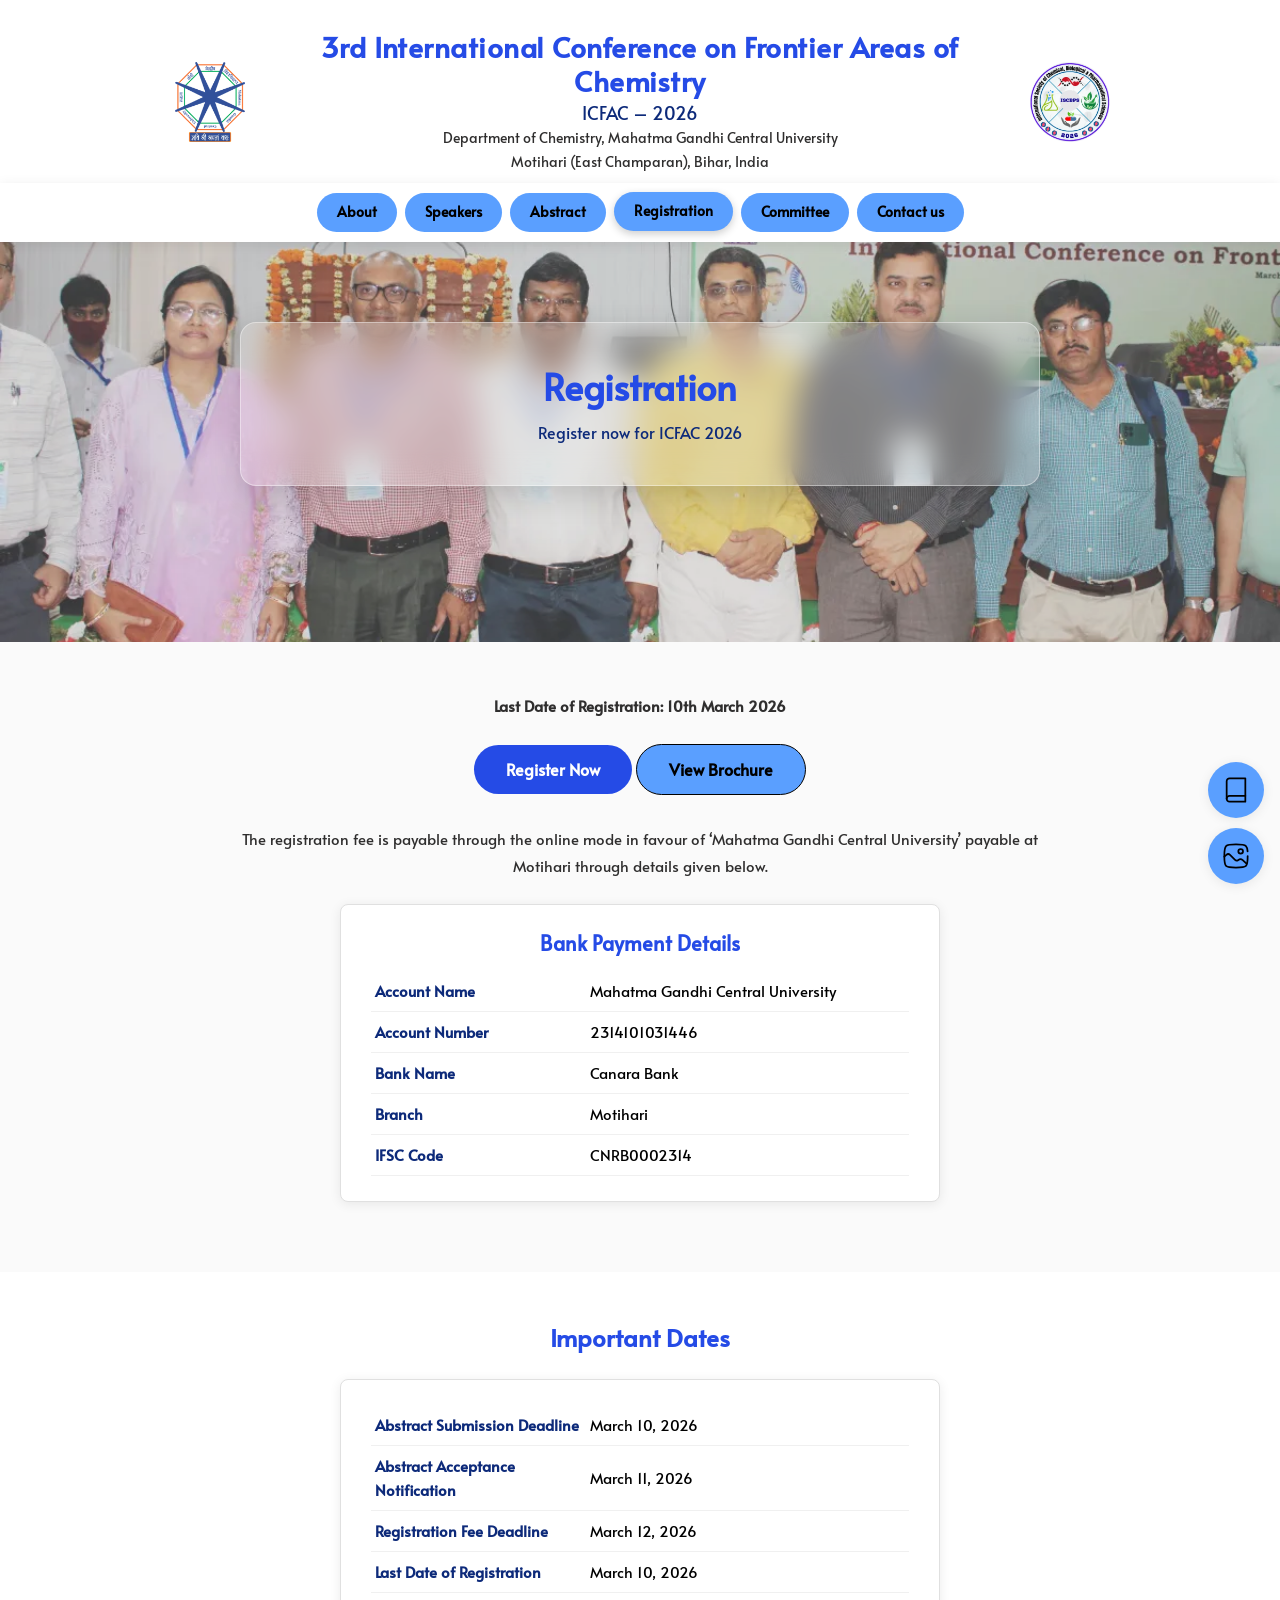
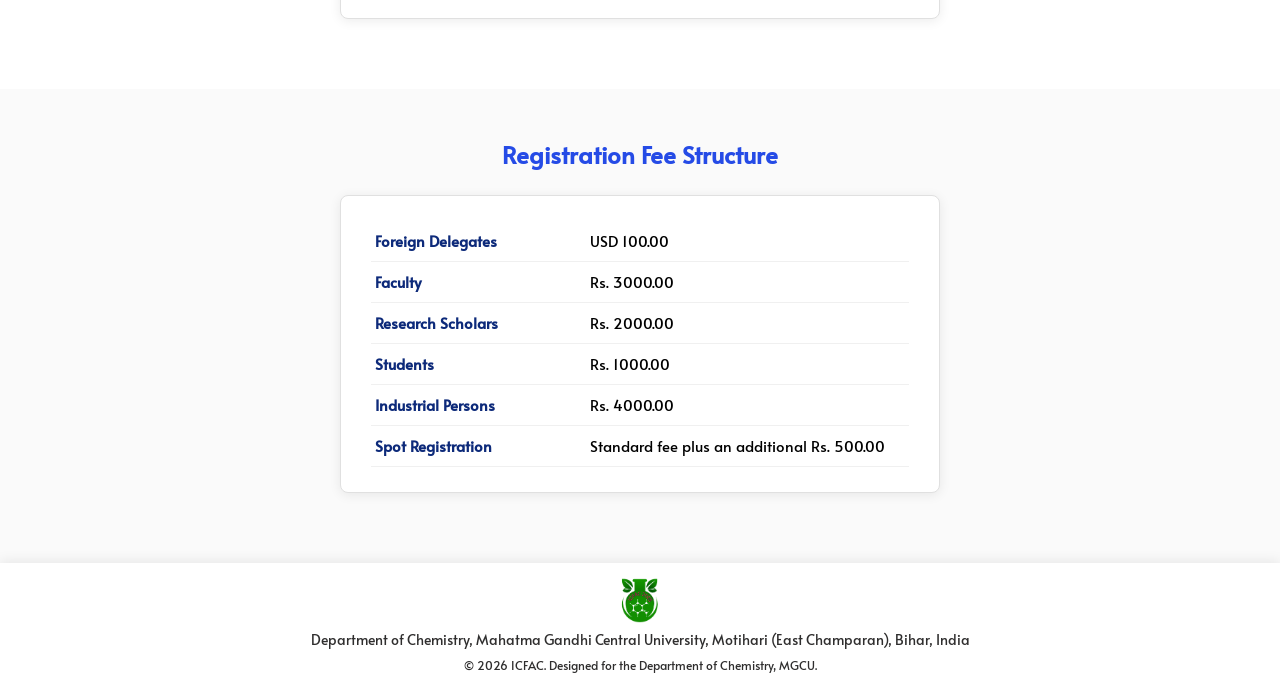
<file: registration.html>
<!DOCTYPE html>
<html lang="en">

<head>
    <meta charset="UTF-8">
    <meta name="viewport" content="width=device-width, initial-scale=1.0">
    <meta name="description"
        content="Registration for ICFAC 2026 - 3rd International Conference on Frontier Areas of Chemistry. Fee structure and payment details.">
    <title>Registration | ICFAC 2026</title>
    <link rel="stylesheet" href="styles.css">
</head>

<body>

    <!-- Header -->
    <header class="site-header">
        <div class="header-top">
            <img src="assets/images/logo_university.webp" alt="MGCU Logo" class="header-logo" width="300" height="300">
            <div class="header-title">
                <h1>3rd International Conference on Frontier Areas of Chemistry</h1>
                <h2>ICFAC &ndash; 2026</h2>
                <p>Department of Chemistry, Mahatma Gandhi Central University</p>
                <p>Motihari (East Champaran), Bihar, India</p>
            </div>
            <img src="assets/images/logo_congress.webp" alt="Congress Logo" class="header-logo" width="300" height="300">
        </div>
    </header>

<nav class="site-nav" aria-label="Main Navigation">
            <button class="menu-toggle" aria-label="Toggle navigation" aria-expanded="false">
                <span></span><span></span><span></span>
            </button>
            <ul class="nav-list">
                <li><a href="index.html">About</a></li>
                <li><a href="speakers.html">Speakers</a></li>
                <li><a href="abstract.html">Abstract</a></li>
                <li><a href="registration.html" class="active">Registration</a></li>
                <li><a href="committee.html">Committee</a></li>
                <li><a href="contact.html">Contact us</a></li>
            </ul>
        </nav>

    <!-- Hero -->
    <section class="page-hero">
        <div class="container">
            <h2>Registration</h2>
            <p>Register now for ICFAC 2026</p>
        </div>
    </section>

    <!-- Payment Info -->
    <section class="content-section">
        <div class="container">
            <p class="section-text" id="lastRegistrationDate" style="text-align: center; margin-bottom: 25px;">
                <strong>Last Date of Registration: --</strong>
            </p>
            <div class="btn-center" style="margin-bottom: 30px;">
                <a href="https://forms.gle/E5Zs5chJVo2h4H7R8" data-config-link="registrationUrl" target="_blank" rel="noopener noreferrer"
                    class="btn btn-primary">Register Now</a>
                <a href="assets/Brochure_2026.pdf" data-config-link="brochureUrl" class="btn btn-secondary" target="_blank">View Brochure</a>
            </div>
            <p class="section-text" style="text-align: center; margin-bottom: 25px; margin-top: 30px;">
                The registration fee is payable through the online mode in favour of &lsquo;Mahatma Gandhi Central
                University&rsquo; payable at Motihari through details given below.
            </p>

            <div class="bank-details">
                <h3>Bank Payment Details</h3>
                <table id="bankDetailsTable"></table>
            </div>
        </div>
    </section>

    <!-- Important Dates -->
    <section class="content-section">
        <div class="container">
            <h3 class="section-subtitle">Important Dates</h3>
            <div class="bank-details">
                <table id="importantDatesTable"></table>
            </div>
        </div>
    </section>

    <!-- Fee Structure -->
    <section class="content-section">
        <div class="container">
            <h3 class="section-subtitle">Registration Fee Structure</h3>
            <div class="bank-details">
                <table id="feesTable"></table>
            </div>
        </div>
    </section>

    <!-- Footer -->
    <footer class="site-footer">
        <img src="assets/images/footer_logo.webp" alt="ICFAC Logo" class="footer-logo" width="500" height="500">
        <div class="footer-address">
            Department of Chemistry, Mahatma Gandhi Central University, Motihari (East Champaran), Bihar, India
        </div>
        <div class="footer-credit">
            &copy; 2026 ICFAC. Designed for the Department of Chemistry, MGCU.
        </div>
    </footer>
  <script src="main.js"></script>
</body>

</html>
</file>
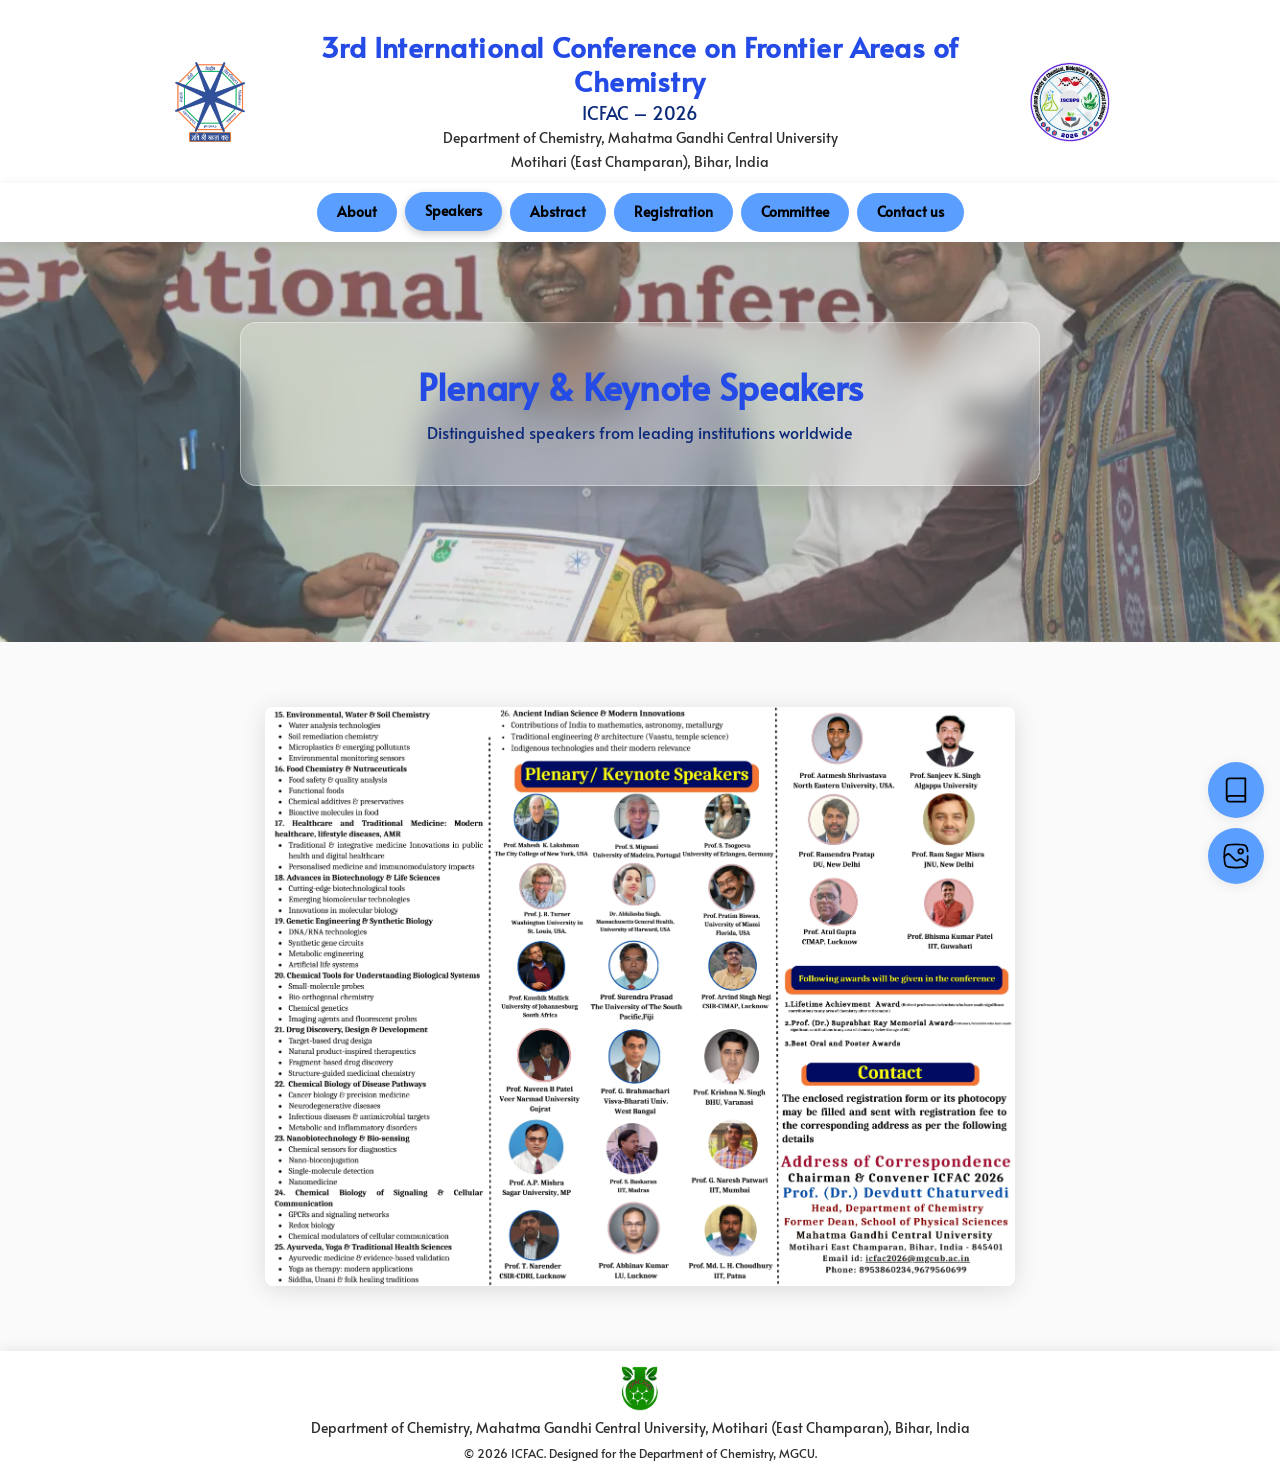
<file: speakers.html>
<!DOCTYPE html>
<html lang="en">

<head>
    <meta charset="UTF-8">
    <meta name="viewport" content="width=device-width, initial-scale=1.0">
    <meta name="description"
        content="Plenary and Keynote Speakers for ICFAC 2026 - 3rd International Conference on Frontier Areas of Chemistry.">
    <title>Speakers | ICFAC 2026</title>
    <link rel="stylesheet" href="styles.css">
</head>

<body>

    <!-- Header -->
    <header class="site-header">
        <div class="header-top">
            <img src="assets/images/logo_university.webp" alt="MGCU Logo" class="header-logo" width="300" height="300">
            <div class="header-title">
                <h1>3rd International Conference on Frontier Areas of Chemistry</h1>
                <h2>ICFAC &ndash; 2026</h2>
                <p>Department of Chemistry, Mahatma Gandhi Central University</p>
                <p>Motihari (East Champaran), Bihar, India</p>
            </div>
            <img src="assets/images/logo_congress.webp" alt="Congress Logo" class="header-logo" width="300" height="300">
        </div>
    </header>

<nav class="site-nav" aria-label="Main Navigation">
            <button class="menu-toggle" aria-label="Toggle navigation" aria-expanded="false">
                <span></span><span></span><span></span>
            </button>
            <ul class="nav-list">
                <li><a href="index.html">About</a></li>
                <li><a href="speakers.html" class="active">Speakers</a></li>
                <li><a href="abstract.html">Abstract</a></li>
                <li><a href="registration.html">Registration</a></li>
                <li><a href="committee.html">Committee</a></li>
                <li><a href="contact.html">Contact us</a></li>
            </ul>
        </nav>

    <!-- Hero -->
    <section class="page-hero">
        <div class="container">
            <h2>Plenary &amp; Keynote Speakers</h2>
            <p>Distinguished speakers from leading institutions worldwide</p>
        </div>
    </section>

    <!-- Speakers Images -->
    <section class="content-section">
        <div class="container">
            <div class="image-showcase">
                <img src="assets/images/speakers_grid.webp" alt="ICFAC 2026 Plenary and Keynote Speakers" width="6250" height="4830">
            </div>
        </div>
    </section>

    <!-- Footer -->
    <footer class="site-footer">
        <img src="assets/images/footer_logo.webp" alt="ICFAC Logo" class="footer-logo" width="500" height="500">
        <div class="footer-address">
            Department of Chemistry, Mahatma Gandhi Central University, Motihari (East Champaran), Bihar, India
        </div>
        <div class="footer-credit">
            &copy; 2026 ICFAC. Designed for the Department of Chemistry, MGCU.
        </div>
    </footer>
  <script src="main.js"></script>
</body>

</html>
</file>
<file: styles.css>
/* ============================================
   ICFAC 2026 Conference Website
   Shared Stylesheet
   ============================================ */

/* ---------- Google Fonts ---------- */
@import url('https://fonts.googleapis.com/css2?family=Alata&display=swap');

/* ---------- CSS Custom Properties ---------- */
:root {
  --color-pink: #254be6;
  --color-blue: #254be6;
  --color-dark-purple: #1a3bb8;
  --color-navy: #0d2a7a;
  --color-yellow: #5a9fff;
  --color-yellow-btn: #5a9fff;
  --color-white: #FFFFFF;
  --color-black: #000000;
  --color-light-gray: #FAFAFA;
  --color-dark-text: #2F2E2E;
  --color-body-bg: #f5f8ff;

  --font-heading: 'Alata', sans-serif;
  --font-body: 'Alata', sans-serif;
  --font-ui: 'Alata', sans-serif;

  --max-width: 980px;
  --header-height: auto;

  --shadow: 0 2px 12px rgba(0, 0, 0, 0.08);
  --shadow-lg: 0 4px 24px rgba(0, 0, 0, 0.12);
  --radius: 8px;
  --radius-pill: 50px;
}

/* ---------- Reset & Base ---------- */
*,
*::before,
*::after {
  margin: 0;
  padding: 0;
  box-sizing: border-box;
  -webkit-tap-highlight-color: transparent;
}

html {
  scroll-behavior: smooth;
  font-size: 16px;
  scrollbar-width: none;
}

html::-webkit-scrollbar {
  display: none;
}

body {
  font-family: var(--font-body);
  color: var(--color-black);
  background-color: var(--color-body-bg);
  line-height: 1.6;
  -webkit-font-smoothing: antialiased;
}

img {
  max-width: 100%;
  height: auto;
  display: block;
}

a {
  text-decoration: none;
  color: inherit;
}

ul,
ol {
  list-style: none;
}

h1,
h2,
h3,
h4,
h5,
h6 {
  font-family: var(--font-heading);
  line-height: 1.3;
}

/* ---------- Container ---------- */
.container {
  max-width: var(--max-width);
  margin: 0 auto;
  padding: 0 20px;
}

/* ---------- Header ---------- */
.site-header {
  background: var(--color-white);
  text-align: center;
  padding: 20px 0 0;
  margin-bottom: 0;
}

.header-top {
  display: flex;
  align-items: center;
  justify-content: center;
  gap: 20px;
  padding: 10px 20px;
  max-width: var(--max-width);
  margin: 0 auto;
}

.header-logo {
  width: 80px;
  height: auto;
  object-fit: contain;
}

.header-title {
  text-align: center;
  flex: 1;
}

.header-title h1 {
  font-size: 28px;
  color: var(--color-pink);
  font-weight: 700;
  letter-spacing: 0.5px;
  line-height: 1.2;
}

.header-title h2 {
  font-size: 18px;
  color: var(--color-navy);
  font-weight: 500;
  margin-top: 4px;
}

.header-title p {
  font-size: 14px;
  color: var(--color-dark-text);
  margin-top: 2px;
}

/* ---------- Navigation ---------- */
.site-nav {
  background: var(--color-white);
  padding: 10px 0;
  position: sticky;
  top: 0;
  z-index: 1000;
  box-shadow: var(--shadow);
  margin-bottom: 0;
}

.nav-list {
  display: flex;
  justify-content: center;
  align-items: center;
  gap: 8px;
  flex-wrap: wrap;
  max-width: var(--max-width);
  margin: 0 auto;
  padding: 0 20px;
}

.nav-list li a {
  display: inline-block;
  padding: 8px 20px;
  font-family: var(--font-ui);
  font-size: 14px;
  font-weight: 600;
  color: var(--color-black);
  background: var(--color-yellow-btn);
  border-radius: var(--radius-pill);
  transition: all 0.3s ease;
  white-space: nowrap;
}

.nav-list li a:hover,
.nav-list li a.active {
  background: var(--color-yellow);
  transform: translateY(-1px);
  box-shadow: 0 3px 8px rgba(0, 0, 0, 0.2);
}



/* ---------- Hero / Page Banner ---------- */
.page-hero {
  position: relative;
  background: transparent;
  padding: 80px 20px;
  text-align: center;
  overflow: hidden;
  margin-top: 0;
  min-height: 400px;
}

.page-hero::before,
.page-hero::after {
  content: '';
  position: absolute;
  top: 0;
  left: 0;
  right: 0;
  bottom: 0;
  background-size: cover;
  background-position: center;
  background-repeat: no-repeat;
  opacity: 0;
  z-index: 0;
  transition: opacity 1.5s ease-in-out;
}

.page-hero::before {
  background-image: var(--hero-bg, url('assets/gallery_2025/thumb/gallery-11.webp'));
  z-index: 1;
}

.page-hero::after {
  background-image: var(--hero-bg-next, url('assets/gallery_2025/thumb/gallery-11.webp'));
  z-index: 2;
}

.page-hero.show-before::before {
  opacity: 0.8;
  z-index: 2;
}

.page-hero.show-after::after {
  opacity: 0.8;
  z-index: 2;
}

.page-hero.show-before::after {
  opacity: 0;
  z-index: 1;
}

.page-hero.show-after::before {
  opacity: 0;
  z-index: 1;
}

.page-hero .container {
  position: relative;
  z-index: 10;
  background: rgba(255, 255, 255, 0.2);
  backdrop-filter: blur(15px);
  -webkit-backdrop-filter: blur(15px);
  border-radius: 16px;
  border: 1px solid rgba(255, 255, 255, 0.4);
  padding: 40px 30px;
  box-shadow: 0 8px 32px rgba(0, 0, 0, 0.15);
  max-width: 800px;
}

.page-hero h2 {
  font-size: 36px;
  color: var(--color-pink);
  font-weight: 700;
  margin-bottom: 10px;
}

.page-hero p {
  font-size: 16px;
  color: var(--color-navy);
  max-width: 700px;
  margin: 0 auto;
}

/* ---------- Content Sections ---------- */
.content-section {
  padding: 50px 20px;
  background: var(--color-white);
}

.content-section:nth-child(even) {
  background: var(--color-light-gray);
}

.section-title {
  font-size: 30px;
  color: var(--color-pink);
  text-align: center;
  margin-bottom: 8px;
  font-weight: 700;
}

.section-subtitle {
  font-size: 24px;
  color: var(--color-blue);
  text-align: center;
  margin-bottom: 25px;
  font-weight: 600;
}

.section-text {
  font-size: 15px;
  color: var(--color-dark-text);
  text-align: justify;
  max-width: 800px;
  margin: 0 auto;
  line-height: 1.8;
}

.section-text+.section-text {
  margin-top: 20px;
}

/* ---------- Image Section (for speaker/committee images) ---------- */
.image-showcase {
  max-width: var(--max-width);
  margin: 0 auto;
  text-align: center;
}

.image-showcase img {
  width: 100%;
  max-width: 750px;
  margin: 15px auto;
  border-radius: var(--radius);
  box-shadow: var(--shadow-lg);
}

/* ---------- Gallery Grid ---------- */
.gallery-grid {
  display: grid;
  grid-template-columns: repeat(auto-fill, minmax(250px, 1fr));
  gap: 15px;
  margin-top: 25px;
}

.gallery-grid img {
  width: 100%;
  height: 250px;
  object-fit: cover;
  border-radius: var(--radius);
  box-shadow: var(--shadow);
  transition: transform 0.3s ease, box-shadow 0.3s ease;
  cursor: pointer;
  background: linear-gradient(90deg, #f0f0f0 25%, #e0e0e0 50%, #f0f0f0 75%);
  background-size: 200% 100%;
  animation: skeleton 1.5s infinite;
}

.gallery-grid img[src] {
  animation: none;
  background: none;
}

@keyframes skeleton {
  0% { background-position: 200% 0; }
  100% { background-position: -200% 0; }
}

.gallery-grid img:hover {
  transform: scale(1.05);
  box-shadow: var(--shadow-lg);
}

.gallery-hidden {
  display: none;
}

.thrust-hidden {
  display: none;
}

@media (max-width: 768px) {
  .gallery-grid {
    grid-template-columns: repeat(auto-fill, minmax(150px, 1fr));
    gap: 10px;
  }
  
  .gallery-grid img {
    height: 150px;
  }
}

@media (max-width: 480px) {
  .gallery-grid {
    grid-template-columns: repeat(2, 1fr);
    gap: 8px;
  }
  
  .gallery-grid img {
    height: 120px;
  }
}

/* ---------- Themed Cards ---------- */
.theme-grid {
  display: grid;
  grid-template-columns: repeat(auto-fit, minmax(280px, 1fr));
  gap: 16px;
  max-width: 800px;
  margin: 25px auto 0;
}

.theme-card {
  background: linear-gradient(135deg, #f7e6f0, #e6eaf7);
  border-left: 4px solid var(--color-pink);
  padding: 16px 20px;
  border-radius: var(--radius);
  font-size: 15px;
  font-weight: 500;
  color: var(--color-navy);
  transition: transform 0.2s ease;
}

.theme-card:hover {
  transform: translateX(4px);
}

/* ---------- Registration Info ---------- */
.bank-details {
  background: var(--color-white);
  border: 1px solid #e0e0e0;
  border-radius: var(--radius);
  padding: 25px 30px;
  max-width: 600px;
  margin: 20px auto;
  box-shadow: var(--shadow);
}

.bank-details h3 {
  color: var(--color-blue);
  font-size: 20px;
  margin-bottom: 15px;
  text-align: center;
}

.bank-details table {
  width: 100%;
  border-collapse: collapse;
}

.bank-details td {
  padding: 8px 4px;
  font-size: 15px;
  border-bottom: 1px solid #f0f0f0;
}

.bank-details td:first-child {
  font-weight: 600;
  color: var(--color-navy);
  width: 40%;
}

.fee-image {
  max-width: 500px;
  margin: 25px auto;
  border-radius: var(--radius);
  box-shadow: var(--shadow-lg);
}

/* ---------- Committee Lists ---------- */
.committee-section {
  margin-bottom: 40px;
}

.committee-title {
  font-size: 26px;
  color: var(--color-blue);
  background: var(--color-white);
  display: inline-block;
  padding: 4px 12px;
  margin-bottom: 20px;
  font-weight: 700;
}

.committee-list {
  list-style: none;
  max-width: 700px;
  margin: 0 auto;
}

.committee-list li {
  padding: 10px 0;
  border-bottom: 1px solid #eee;
  font-size: 15px;
  text-align: center;
}

.committee-list li strong {
  color: var(--color-navy);
}

.organizing-list {
  columns: 2;
  column-gap: 30px;
  max-width: 700px;
  margin: 0 auto;
}

.organizing-list li {
  break-inside: avoid;
  padding: 6px 0;
  font-size: 14px;
  color: var(--color-dark-text);
  font-weight: 600;
}

/* ---------- Contact Cards ---------- */
.contact-grid {
  display: grid;
  grid-template-columns: repeat(auto-fit, minmax(250px, 1fr));
  gap: 25px;
  max-width: 900px;
  margin: 30px auto;
}

.contact-card {
  background: var(--color-white);
  border-radius: var(--radius);
  padding: 25px;
  text-align: center;
  box-shadow: var(--shadow);
  transition: transform 0.2s ease;
}

.contact-card:hover {
  transform: translateY(-4px);
  box-shadow: var(--shadow-lg);
}

.contact-card img {
  width: 150px;
  height: 150px;
  border-radius: 50%;
  object-fit: cover;
  margin: 0 auto 15px;
  border: 3px solid var(--color-pink);
}

.contact-card h3 {
  font-size: 18px;
  color: var(--color-navy);
  margin-bottom: 4px;
}

.contact-card .role {
  font-size: 14px;
  color: var(--color-pink);
  font-weight: 600;
  margin-bottom: 8px;
}

.contact-card p {
  font-size: 13px;
  color: #666;
}

/* ---------- Map Preview ---------- */
.map-preview {
  max-width: 800px;
  margin: 30px auto 0;
  border-radius: var(--radius);
  overflow: hidden;
  box-shadow: var(--shadow-lg);
}

.map-preview iframe {
  display: block;
  width: 100%;
}

/* ---------- Buttons ---------- */
.btn {
  display: inline-block;
  padding: 12px 32px;
  font-family: var(--font-ui);
  font-size: 16px;
  font-weight: 600;
  border-radius: var(--radius-pill);
  cursor: pointer;
  transition: all 0.3s ease;
  border: none;
}

.btn-primary {
  background: var(--color-pink);
  color: var(--color-white);
}

.btn-primary:hover {
  background: #d1135a;
  transform: translateY(-2px);
  box-shadow: 0 4px 12px rgba(237, 21, 102, 0.3);
}

.btn-secondary {
  background: var(--color-yellow-btn);
  color: var(--color-black);
  border: 1px solid var(--color-black);
}

.btn-secondary:hover {
  background: var(--color-yellow);
  transform: translateY(-2px);
}

.btn-center {
  text-align: center;
  margin-top: 25px;
}

/* ---------- Home FAB ---------- */
.home-fab {
  position: fixed;
  right: 16px;
  bottom: 16px;
  display: flex;
  flex-direction: column;
  gap: 10px;
  z-index: 1200;
}

.home-fab-link {
  width: 56px;
  height: 56px;
  display: inline-flex;
  align-items: center;
  justify-content: center;
  border-radius: 50%;
  background: var(--color-yellow-btn);
  color: var(--color-black);
  box-shadow: var(--shadow);
  transition: transform 0.2s ease, box-shadow 0.2s ease, background 0.2s ease;
}

.home-fab-link img {
  width: 28px;
  height: 28px;
}

.home-fab-link:hover {
  transform: translateY(-2px);
  box-shadow: var(--shadow-lg);
  background: var(--color-yellow);
}

.registration-modal {
  position: fixed;
  inset: 0;
  background: rgba(0, 0, 0, 0.45);
  display: none;
  align-items: center;
  justify-content: center;
  z-index: 1300;
  padding: 16px;
}

.registration-modal.active {
  display: flex;
}

.registration-modal-dialog {
  width: min(420px, 100%);
  background: var(--color-white);
  border-radius: var(--radius);
  box-shadow: var(--shadow-lg);
  padding: 20px 18px;
}

.registration-modal-dialog h3 {
  font-size: 20px;
  color: var(--color-blue);
  margin-bottom: 8px;
}

.registration-modal-dialog p {
  font-size: 14px;
  color: var(--color-dark-text);
  line-height: 1.6;
}

.registration-modal-actions {
  display: flex;
  justify-content: flex-end;
  gap: 10px;
  margin-top: 16px;
}

.registration-modal-btn {
  border: none;
  border-radius: var(--radius-pill);
  padding: 8px 16px;
  font-size: 14px;
  font-weight: 600;
  cursor: pointer;
}

.registration-modal-cancel {
  background: var(--color-light-gray);
  color: var(--color-dark-text);
}

.registration-modal-continue {
  background: var(--color-yellow-btn);
  color: var(--color-black);
}

.registration-modal-continue:hover,
.registration-modal-cancel:hover {
  background: var(--color-yellow);
}

/* ---------- Footer ---------- */
.site-footer {
  background: var(--color-white);
  color: var(--color-dark-text);
  padding: 14px 16px;
  text-align: center;
  box-shadow: 0 -2px 12px rgba(0, 0, 0, 0.08);
}

.footer-logo {
  width: 46px;
  height: auto;
  margin: 0 auto 6px;
}

.footer-brochure {
  margin-bottom: 20px;
}

.footer-brochure a {
  display: inline-block;
  padding: 12px 32px;
  background: var(--color-yellow-btn);
  color: var(--color-black);
  font-weight: 600;
  font-size: 16px;
  border-radius: var(--radius-pill);
  transition: all 0.3s ease;
}

.footer-brochure a:hover {
  background: var(--color-yellow);
  transform: translateY(-2px);
  box-shadow: 0 4px 12px rgba(0, 0, 0, 0.2);
}

.footer-address {
  font-size: 14px;
  line-height: 1.5;
  margin-bottom: 6px;
  color: var(--color-dark-text);
  white-space: nowrap;
}

.footer-credit {
  font-size: 12px;
  color: var(--color-dark-text);
  margin-top: 6px;
}

.footer-credit a {
  color: var(--color-blue);
}

/* ---------- Hamburger Menu Toggle ---------- */
.menu-toggle {
  display: none;
  background: none;
  border: none;
  cursor: pointer;
  padding: 8px;
  position: relative;
  z-index: 10;
}

.menu-toggle span {
  display: block;
  width: 26px;
  height: 3px;
  background: var(--color-white);
  border-radius: 3px;
  transition: all 0.3s ease;
  margin: 5px 0;
}

.menu-toggle.active span:nth-child(1) {
  transform: rotate(45deg) translate(5px, 6px);
}

.menu-toggle.active span:nth-child(2) {
  opacity: 0;
}

.menu-toggle.active span:nth-child(3) {
  transform: rotate(-45deg) translate(5px, -6px);
}

/* ---------- Responsive ---------- */

/* ---- Tablet & Small Desktop (≤768px) ---- */
@media (max-width: 768px) {
  .header-top {
    flex-direction: row;
    gap: 10px;
    padding: 10px 15px;
  }

  .header-logo {
    width: 55px;
  }

  .header-title h1 {
    font-size: 20px;
  }

  .header-title h2 {
    font-size: 14px;
  }

  .header-title p {
    font-size: 12px;
  }

  /* --- Hamburger hidden, using scrollable horizontal nav instead --- */
  .menu-toggle {
    display: none;
  }


  /* --- Marquee Animation --- */
  /* --- Fit all items in screen width (wrapping) --- */
  .site-nav {
    padding: 8px 0;
    /* Slightly tighter padding */
    position: sticky;
    top: 0;
    z-index: 1000;
    background: var(--color-white);
    overflow-x: hidden;
    /* Disable horizontal scroll */
  }

  /* .site-nav::-webkit-scrollbar rules removed as no scroll */

  .nav-list {
    display: flex;
    flex-wrap: nowrap !important;
    /* Force single row */
    justify-content: space-between;
    /* Distribute items evenly */
    align-items: center;
    gap: 2px;
    /* Very small gap */
    padding: 0 4px;
    /* Minimal padding */
    width: 100%;
    /* Fit screen exactly */
  }

  .nav-list li {
    flex: 1;
    /* Grow/shrink equally to fill space */
    min-width: 0;
  }

  .nav-list li a {
    display: block;
    width: 100%;
    padding: 6px 2px;
    /* Very small padding */
    border-radius: 4px;
    text-align: center;
    font-size: 10px;
    /* Small font to fit text */
    font-weight: 600;
    border-bottom: none;
    background: var(--color-yellow-btn);
    color: var(--color-black);
    white-space: nowrap;
    overflow: hidden;
    text-overflow: ellipsis;
  }

  .nav-list::-webkit-scrollbar {
    display: none;
  }

  .nav-list.open {
    display: flex;
  }

  .nav-list li a:hover,
  .nav-list li a.active {
    background: var(--color-yellow);
    color: var(--color-black);
    transform: none;
    box-shadow: 0 2px 5px rgba(0, 0, 0, 0.1);
  }

  /* --- Hero & Sections --- */
  .page-hero {
    display: flex;
    align-items: center;
    justify-content: center;
    padding: 35px 15px;
  }

  .page-hero .container {
    width: 100%;
    max-width: 680px;
    margin: 0 auto;
    padding: 28px 20px;
  }

  .page-hero h2 {
    font-size: 24px;
  }

  .page-hero p {
    font-size: 14px;
  }

  .content-section {
    padding: 35px 15px;
  }

  .section-title {
    font-size: 22px;
  }

  .section-subtitle {
    font-size: 18px;
    margin-bottom: 18px;
  }

  .section-text {
    text-align: left;
    font-size: 14px;
    line-height: 1.7;
  }

  /* --- Grids & Lists --- */
  .theme-grid {
    grid-template-columns: 1fr;
    gap: 10px;
  }

  .contact-grid {
    grid-template-columns: 1fr;
    gap: 18px;
  }

  .contact-card img {
    width: 120px;
    height: 120px;
  }

  .organizing-list {
    columns: 1;
  }

  /* --- Images --- */
  .image-showcase img {
    max-width: 100%;
    border-radius: 6px;
  }

  .fee-image {
    max-width: 100%;
  }

  /* --- Bank Details Table --- */
  .bank-details {
    padding: 18px 15px;
  }

  .bank-details td {
    font-size: 13px;
    padding: 6px 2px;
  }

  .bank-details td:first-child {
    width: 38%;
  }

  /* --- Buttons --- */
  .btn {
    padding: 12px 24px;
    font-size: 15px;
    width: 100%;
    max-width: 320px;
  }

  .btn-center {
    display: flex;
    flex-direction: column;
    align-items: center;
    gap: 10px;
  }

  .home-fab {
    right: 12px;
    bottom: 12px;
    gap: 8px;
  }

  .home-fab-link {
    width: 50px;
    height: 50px;
  }

  .home-fab-link img {
    width: 24px;
    height: 24px;
  }

  /* --- Footer --- */
  .site-footer {
    padding: 12px 12px;
  }

  .footer-logo {
    width: 42px;
  }

  .footer-address {
    white-space: normal;
    overflow-wrap: anywhere;
  }

  /* --- Committee --- */
  .committee-title {
    font-size: 20px;
  }

  .committee-list li {
    font-size: 13px;
    padding: 8px 0;
  }
}

/* ---- Small Phones (≤480px) ---- */
@media (max-width: 480px) {
  .header-top {
    gap: 8px;
    padding: 8px 10px;
  }

  .header-logo {
    width: 45px;
  }

  .header-title h1 {
    font-size: 16px;
    letter-spacing: 0;
  }

  .header-title h2 {
    font-size: 13px;
  }

  .header-title p {
    font-size: 11px;
  }





  .page-hero {
    display: flex;
    align-items: center;
    justify-content: center;
    padding: 25px 12px;
  }

  .page-hero .container {
    width: 100%;
    margin: 0 auto;
    padding: 22px 16px;
  }

  .page-hero h2 {
    font-size: 20px;
  }

  .page-hero p {
    font-size: 13px;
  }

  .content-section {
    padding: 25px 12px;
  }

  .section-title {
    font-size: 20px;
  }

  .section-subtitle {
    font-size: 17px;
  }

  .section-text {
    font-size: 13px;
  }

  .theme-card {
    font-size: 13px;
    padding: 12px 14px;
  }

  .bank-details {
    padding: 15px 12px;
  }

  .bank-details h3 {
    font-size: 17px;
  }

  .bank-details td {
    font-size: 12px;
    display: block;
    width: 100% !important;
    padding: 3px 0;
    border-bottom: none;
  }

  .bank-details tr {
    display: block;
    padding: 8px 0;
    border-bottom: 1px solid #f0f0f0;
  }

  .bank-details table {
    display: block;
  }

  .bank-details tbody {
    display: block;
  }

  .bank-details td:first-child {
    color: var(--color-pink);
    font-size: 11px;
    text-transform: uppercase;
    letter-spacing: 0.5px;
  }

  .contact-card {
    padding: 20px 15px;
  }

  .contact-card img {
    width: 100px;
    height: 100px;
  }

  .contact-card h3 {
    font-size: 16px;
  }

  .contact-card .role {
    font-size: 12px;
  }

  .footer-address {
    font-size: 12px;
    line-height: 1.45;
    white-space: normal;
    overflow-wrap: anywhere;
  }

  .footer-brochure a {
    font-size: 14px;
  }

  .footer-credit {
    font-size: 11px;
    margin-top: 4px;
  }

  .site-footer {
    padding: 10px 10px;
  }

  .organizing-list li {
    font-size: 13px;
  }

  .committee-list li {
    font-size: 12px;
    padding: 7px 0;
  }
}
</file>
<file: styles.min.css>
@import url('https://fonts.googleapis.com/css2?family=Alata&display=swap');:root{--color-pink:#254be6;--color-blue:#254be6;--color-dark-purple:#1a3bb8;--color-navy:#0d2a7a;--color-yellow:#5a9fff;--color-yellow-btn:#5a9fff;--color-white:#FFFFFF;--color-black:#000000;--color-light-gray:#FAFAFA;--color-dark-text:#2F2E2E;--color-body-bg:#f5f8ff;--font-heading:'Alata',sans-serif;--font-body:'Alata',sans-serif;--font-ui:'Alata',sans-serif;--max-width:980px;--header-height:auto;--shadow:0 2px 12px rgba(0,0,0,0.08);--shadow-lg:0 4px 24px rgba(0,0,0,0.12);--radius:8px;--radius-pill:50px} *,*::before,*::after{margin:0;padding:0;box-sizing:border-box;-webkit-tap-highlight-color:transparent} html{scroll-behavior:smooth;font-size:16px;scrollbar-width:none} html::-webkit-scrollbar{display:none} body{font-family:var(--font-body);color:var(--color-black);background-color:var(--color-body-bg);line-height:1.6;-webkit-font-smoothing:antialiased} img{max-width:100%;height:auto;display:block} a{text-decoration:none;color:inherit} ul,ol{list-style:none} h1,h2,h3,h4,h5,h6{font-family:var(--font-heading);line-height:1.3} .container{max-width:var(--max-width);margin:0 auto;padding:0 20px} .site-header{background:var(--color-white);text-align:center;padding:20px 0 0;margin-bottom:0} .header-top{display:flex;align-items:center;justify-content:center;gap:20px;padding:10px 20px;max-width:var(--max-width);margin:0 auto} .header-logo{width:80px;height:auto;object-fit:contain} .header-title{text-align:center;flex:1} .header-title h1{font-size:28px;color:var(--color-pink);font-weight:700;letter-spacing:0.5px;line-height:1.2} .header-title h2{font-size:18px;color:var(--color-navy);font-weight:500;margin-top:4px} .header-title p{font-size:14px;color:var(--color-dark-text);margin-top:2px} .site-nav{background:var(--color-white);padding:10px 0;position:sticky;top:0;z-index:1000;box-shadow:var(--shadow);margin-bottom:0} .nav-list{display:flex;justify-content:center;align-items:center;gap:8px;flex-wrap:wrap;max-width:var(--max-width);margin:0 auto;padding:0 20px} .nav-list li a{display:inline-block;padding:8px 20px;font-family:var(--font-ui);font-size:14px;font-weight:600;color:var(--color-black);background:var(--color-yellow-btn);border-radius:var(--radius-pill);transition:all 0.3s ease;white-space:nowrap} .nav-list li a:hover,.nav-list li a.active{background:var(--color-yellow);transform:translateY(-1px);box-shadow:0 3px 8px rgba(0,0,0,0.2)} .page-hero{position:relative;background:transparent;padding:80px 20px;text-align:center;overflow:hidden;margin-top:0;min-height:400px} .page-hero::before,.page-hero::after{content:'';position:absolute;top:0;left:0;right:0;bottom:0;background-size:cover;background-position:center;background-repeat:no-repeat;opacity:0;z-index:0;transition:opacity 1.5s ease-in-out} .page-hero::before{background-image:var(--hero-bg,url('assets/gallery_2025/thumb/gallery-11.webp'));z-index:1} .page-hero::after{background-image:var(--hero-bg-next,url('assets/gallery_2025/thumb/gallery-11.webp'));z-index:2} .page-hero.show-before::before{opacity:0.8;z-index:2} .page-hero.show-after::after{opacity:0.8;z-index:2} .page-hero.show-before::after{opacity:0;z-index:1} .page-hero.show-after::before{opacity:0;z-index:1} .page-hero .container{position:relative;z-index:10;background:rgba(255,255,255,0.2);backdrop-filter:blur(15px);-webkit-backdrop-filter:blur(15px);border-radius:16px;border:1px solid rgba(255,255,255,0.4);padding:40px 30px;box-shadow:0 8px 32px rgba(0,0,0,0.15);max-width:800px} .page-hero h2{font-size:36px;color:var(--color-pink);font-weight:700;margin-bottom:10px} .page-hero p{font-size:16px;color:var(--color-navy);max-width:700px;margin:0 auto} .content-section{padding:50px 20px;background:var(--color-white)} .content-section:nth-child(even){background:var(--color-light-gray)} .section-title{font-size:30px;color:var(--color-pink);text-align:center;margin-bottom:8px;font-weight:700} .section-subtitle{font-size:24px;color:var(--color-blue);text-align:center;margin-bottom:25px;font-weight:600} .section-text{font-size:15px;color:var(--color-dark-text);text-align:justify;max-width:800px;margin:0 auto;line-height:1.8} .section-text+.section-text{margin-top:20px} .image-showcase{max-width:var(--max-width);margin:0 auto;text-align:center} .image-showcase img{width:100%;max-width:750px;margin:15px auto;border-radius:var(--radius);box-shadow:var(--shadow-lg)} .gallery-grid{display:grid;grid-template-columns:repeat(auto-fill,minmax(250px,1fr));gap:15px;margin-top:25px} .gallery-grid img{width:100%;height:250px;object-fit:cover;border-radius:var(--radius);box-shadow:var(--shadow);transition:transform 0.3s ease,box-shadow 0.3s ease;cursor:pointer;background:linear-gradient(90deg,#f0f0f0 25%,#e0e0e0 50%,#f0f0f0 75%);background-size:200% 100%;animation:skeleton 1.5s infinite} .gallery-grid img[src]{animation:none;background:none} @keyframes skeleton{0%{background-position:200% 0} 100%{background-position:-200% 0} } .gallery-grid img:hover{transform:scale(1.05);box-shadow:var(--shadow-lg)} .gallery-hidden{display:none} .thrust-hidden{display:none} @media (max-width:768px){.gallery-grid{grid-template-columns:repeat(auto-fill,minmax(150px,1fr));gap:10px} .gallery-grid img{height:150px} } @media (max-width:480px){.gallery-grid{grid-template-columns:repeat(2,1fr);gap:8px} .gallery-grid img{height:120px} } .theme-grid{display:grid;grid-template-columns:repeat(auto-fit,minmax(280px,1fr));gap:16px;max-width:800px;margin:25px auto 0} .theme-card{background:linear-gradient(135deg,#f7e6f0,#e6eaf7);border-left:4px solid var(--color-pink);padding:16px 20px;border-radius:var(--radius);font-size:15px;font-weight:500;color:var(--color-navy);transition:transform 0.2s ease} .theme-card:hover{transform:translateX(4px)} .bank-details{background:var(--color-white);border:1px solid #e0e0e0;border-radius:var(--radius);padding:25px 30px;max-width:600px;margin:20px auto;box-shadow:var(--shadow)} .bank-details h3{color:var(--color-blue);font-size:20px;margin-bottom:15px;text-align:center} .bank-details table{width:100%;border-collapse:collapse} .bank-details td{padding:8px 4px;font-size:15px;border-bottom:1px solid #f0f0f0} .bank-details td:first-child{font-weight:600;color:var(--color-navy);width:40%} .fee-image{max-width:500px;margin:25px auto;border-radius:var(--radius);box-shadow:var(--shadow-lg)} .committee-section{margin-bottom:40px} .committee-title{font-size:26px;color:var(--color-blue);background:var(--color-white);display:inline-block;padding:4px 12px;margin-bottom:20px;font-weight:700} .committee-list{list-style:none;max-width:700px;margin:0 auto} .committee-list li{padding:10px 0;border-bottom:1px solid #eee;font-size:15px;text-align:center} .committee-list li strong{color:var(--color-navy)} .organizing-list{columns:2;column-gap:30px;max-width:700px;margin:0 auto} .organizing-list li{break-inside:avoid;padding:6px 0;font-size:14px;color:var(--color-dark-text);font-weight:600} .contact-grid{display:grid;grid-template-columns:repeat(auto-fit,minmax(250px,1fr));gap:25px;max-width:900px;margin:30px auto} .contact-card{background:var(--color-white);border-radius:var(--radius);padding:25px;text-align:center;box-shadow:var(--shadow);transition:transform 0.2s ease} .contact-card:hover{transform:translateY(-4px);box-shadow:var(--shadow-lg)} .contact-card img{width:150px;height:150px;border-radius:50%;object-fit:cover;margin:0 auto 15px;border:3px solid var(--color-pink)} .contact-card h3{font-size:18px;color:var(--color-navy);margin-bottom:4px} .contact-card .role{font-size:14px;color:var(--color-pink);font-weight:600;margin-bottom:8px} .contact-card p{font-size:13px;color:#666} .map-preview{max-width:800px;margin:30px auto 0;border-radius:var(--radius);overflow:hidden;box-shadow:var(--shadow-lg)} .map-preview iframe{display:block;width:100%} .btn{display:inline-block;padding:12px 32px;font-family:var(--font-ui);font-size:16px;font-weight:600;border-radius:var(--radius-pill);cursor:pointer;transition:all 0.3s ease;border:none} .btn-primary{background:var(--color-pink);color:var(--color-white)} .btn-primary:hover{background:#d1135a;transform:translateY(-2px);box-shadow:0 4px 12px rgba(237,21,102,0.3)} .btn-secondary{background:var(--color-yellow-btn);color:var(--color-black);border:1px solid var(--color-black)} .btn-secondary:hover{background:var(--color-yellow);transform:translateY(-2px)} .btn-center{text-align:center;margin-top:25px} .home-fab{position:fixed;right:16px;bottom:16px;display:flex;flex-direction:column;gap:10px;z-index:1200} .home-fab-link{width:56px;height:56px;display:inline-flex;align-items:center;justify-content:center;border-radius:50%;background:var(--color-yellow-btn);color:var(--color-black);box-shadow:var(--shadow);transition:transform 0.2s ease,box-shadow 0.2s ease,background 0.2s ease} .home-fab-link img{width:28px;height:28px} .home-fab-link:hover{transform:translateY(-2px);box-shadow:var(--shadow-lg);background:var(--color-yellow)} .registration-modal{position:fixed;inset:0;background:rgba(0,0,0,0.45);display:none;align-items:center;justify-content:center;z-index:1300;padding:16px} .registration-modal.active{display:flex} .registration-modal-dialog{width:min(420px,100%);background:var(--color-white);border-radius:var(--radius);box-shadow:var(--shadow-lg);padding:20px 18px} .registration-modal-dialog h3{font-size:20px;color:var(--color-blue);margin-bottom:8px} .registration-modal-dialog p{font-size:14px;color:var(--color-dark-text);line-height:1.6} .registration-modal-actions{display:flex;justify-content:flex-end;gap:10px;margin-top:16px} .registration-modal-btn{border:none;border-radius:var(--radius-pill);padding:8px 16px;font-size:14px;font-weight:600;cursor:pointer} .registration-modal-cancel{background:var(--color-light-gray);color:var(--color-dark-text)} .registration-modal-continue{background:var(--color-yellow-btn);color:var(--color-black)} .registration-modal-continue:hover,.registration-modal-cancel:hover{background:var(--color-yellow)} .site-footer{background:var(--color-white);color:var(--color-dark-text);padding:14px 16px;text-align:center;box-shadow:0 -2px 12px rgba(0,0,0,0.08)} .footer-logo{width:46px;height:auto;margin:0 auto 6px} .footer-brochure{margin-bottom:20px} .footer-brochure a{display:inline-block;padding:12px 32px;background:var(--color-yellow-btn);color:var(--color-black);font-weight:600;font-size:16px;border-radius:var(--radius-pill);transition:all 0.3s ease} .footer-brochure a:hover{background:var(--color-yellow);transform:translateY(-2px);box-shadow:0 4px 12px rgba(0,0,0,0.2)} .footer-address{font-size:14px;line-height:1.5;margin-bottom:6px;color:var(--color-dark-text);white-space:nowrap} .footer-credit{font-size:12px;color:var(--color-dark-text);margin-top:6px} .footer-credit a{color:var(--color-blue)} .menu-toggle{display:none;background:none;border:none;cursor:pointer;padding:8px;position:relative;z-index:10} .menu-toggle span{display:block;width:26px;height:3px;background:var(--color-white);border-radius:3px;transition:all 0.3s ease;margin:5px 0} .menu-toggle.active span:nth-child(1){transform:rotate(45deg) translate(5px,6px)} .menu-toggle.active span:nth-child(2){opacity:0} .menu-toggle.active span:nth-child(3){transform:rotate(-45deg) translate(5px,-6px)} @media (max-width:768px){.header-top{flex-direction:row;gap:10px;padding:10px 15px} .header-logo{width:55px} .header-title h1{font-size:20px} .header-title h2{font-size:14px} .header-title p{font-size:12px} .menu-toggle{display:none} .site-nav{padding:8px 0;position:sticky;top:0;z-index:1000;background:var(--color-white);overflow-x:hidden} .nav-list{display:flex;flex-wrap:nowrap !important;justify-content:space-between;align-items:center;gap:2px;padding:0 4px;width:100%} .nav-list li{flex:1;min-width:0} .nav-list li a{display:block;width:100%;padding:6px 2px;border-radius:4px;text-align:center;font-size:10px;font-weight:600;border-bottom:none;background:var(--color-yellow-btn);color:var(--color-black);white-space:nowrap;overflow:hidden;text-overflow:ellipsis} .nav-list::-webkit-scrollbar{display:none} .nav-list.open{display:flex} .nav-list li a:hover,.nav-list li a.active{background:var(--color-yellow);color:var(--color-black);transform:none;box-shadow:0 2px 5px rgba(0,0,0,0.1)} .page-hero{display:flex;align-items:center;justify-content:center;padding:35px 15px} .page-hero .container{width:100%;max-width:680px;margin:0 auto;padding:28px 20px} .page-hero h2{font-size:24px} .page-hero p{font-size:14px} .content-section{padding:35px 15px} .section-title{font-size:22px} .section-subtitle{font-size:18px;margin-bottom:18px} .section-text{text-align:left;font-size:14px;line-height:1.7} .theme-grid{grid-template-columns:1fr;gap:10px} .contact-grid{grid-template-columns:1fr;gap:18px} .contact-card img{width:120px;height:120px} .organizing-list{columns:1} .image-showcase img{max-width:100%;border-radius:6px} .fee-image{max-width:100%} .bank-details{padding:18px 15px} .bank-details td{font-size:13px;padding:6px 2px} .bank-details td:first-child{width:38%} .btn{padding:12px 24px;font-size:15px;width:100%;max-width:320px} .btn-center{display:flex;flex-direction:column;align-items:center;gap:10px} .home-fab{right:12px;bottom:12px;gap:8px} .home-fab-link{width:50px;height:50px} .home-fab-link img{width:24px;height:24px} .site-footer{padding:12px 12px} .footer-logo{width:42px} .footer-address{white-space:normal;overflow-wrap:anywhere} .committee-title{font-size:20px} .committee-list li{font-size:13px;padding:8px 0} } @media (max-width:480px){.header-top{gap:8px;padding:8px 10px} .header-logo{width:45px} .header-title h1{font-size:16px;letter-spacing:0} .header-title h2{font-size:13px} .header-title p{font-size:11px} .page-hero{display:flex;align-items:center;justify-content:center;padding:25px 12px} .page-hero .container{width:100%;margin:0 auto;padding:22px 16px} .page-hero h2{font-size:20px} .page-hero p{font-size:13px} .content-section{padding:25px 12px} .section-title{font-size:20px} .section-subtitle{font-size:17px} .section-text{font-size:13px} .theme-card{font-size:13px;padding:12px 14px} .bank-details{padding:15px 12px} .bank-details h3{font-size:17px} .bank-details td{font-size:12px;display:block;width:100% !important;padding:3px 0;border-bottom:none} .bank-details tr{display:block;padding:8px 0;border-bottom:1px solid #f0f0f0} .bank-details table{display:block} .bank-details tbody{display:block} .bank-details td:first-child{color:var(--color-pink);font-size:11px;text-transform:uppercase;letter-spacing:0.5px} .contact-card{padding:20px 15px} .contact-card img{width:100px;height:100px} .contact-card h3{font-size:16px} .contact-card .role{font-size:12px} .footer-address{font-size:12px;line-height:1.45;white-space:normal;overflow-wrap:anywhere} .footer-brochure a{font-size:14px} .footer-credit{font-size:11px;margin-top:4px} .site-footer{padding:10px 10px} .organizing-list li{font-size:13px} .committee-list li{font-size:12px;padding:7px 0} }
</file>
